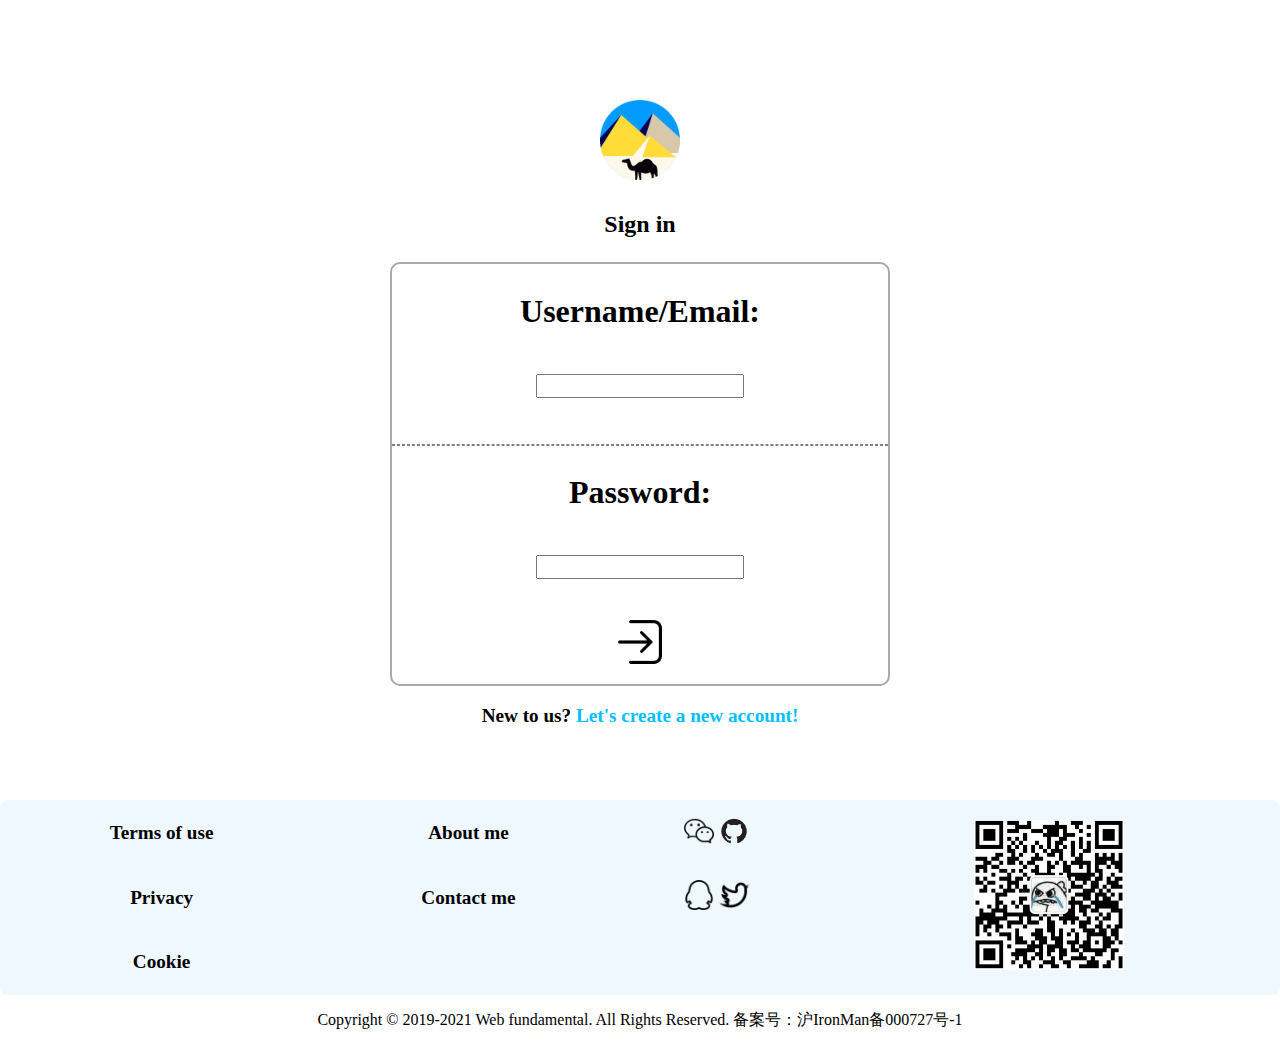
<file: index.html>
<!DOCTYPE html>
<html lang="zh">
<head>
    <meta charset="UTF-8">
    <meta name="viewport" content="width=device-width, initial-scale=1.0">
    <title>Login</title>
    <link href="src/css/reset.css" rel="stylesheet" type="text/css">
    <link href="src/css/login-content.css" rel="stylesheet" type="text/css">
    <link href="src/css/footer.css" rel="stylesheet" type="text/css">
</head>
<body>
    <div class="contents">
        <div class="main-container">
            <div class="logo-container">
                <img src="images/Nav-logo.png" alt="logo" width="80px">
                <p>Sign in</p>
            </div>
            <div class="form-container">
                <form action="src/html/Home.html" method="post">
                    <div class="form-group">
                        <div class="word-div">
                            <h1>Username/Email:</h1>
                        </div>
                        <div class="input-div">
                            <label>
                                <input id="email" value="" name="email" type="text">
                            </label>
                        </div>
                    </div>
                    <hr>
                    <div class="form-group">
                        <div class="word-div">
                            <h1>Password:</h1>
                        </div>
                        <div class="input-div">
                            <label>
                                <input id="password" value="" name="password" type="password">
                            </label>
                        </div>
                    </div>
                    <div class="login-logo">
                        <a href="src/html/Home.html"><img src="images/icon/login.png" alt="submit" width="50px"></a>
                    </div>

                </form>
            </div>
            <div class="go-to-register">
                <p>New to us?
                    <a href="src/html/Register.html">Let's create a new account!</a>
                </p>
            </div>
        </div>
    </div>
    <footer>
        <div class="container">
            <table >
                <tr>
                    <td><p><a href="">Terms of use</a></p></td>
                    <td><p><a href="">About me</a></p></td>
                    <td>
                        <a href="https://weixin.qq.com/" target="_blank"><img src="images/icon/weChat.png" alt="weChat" width="30px"/></a>
                        <a href="https://github.com/" target="_blank"><img src="images/icon/github.png" alt="github" width="30px" /></a>
                    </td>
                    <td rowspan="3"><img src="images/icon/weChat2DCode.png" alt="weChat2DCode" width="150px"/></td>
                </tr>
                <tr>
                    <td><p><a href="">Privacy</a></p></td>
                    <td><p><a href="">Contact me</a></p></td>
                    <td>
                        <a href="https://im.qq.com/" target="_blank" ><img src="images/icon/qq.png" alt="qq" width="30px" /></a>
                        <a href="https://www.twitter.com/" target="_blank"><img src="images/icon/twitter.png" alt="twitter" width="30px" /></a>
                    </td>
                </tr>
                <tr>
                    <td >
                        <p><a href="">Cookie</a></p>
                    </td>

                </tr>
            </table>
        </div>
        <div id="copyrightRow">
            <div class="container">
                <p class="copyright">Copyright © 2019-2021 Web fundamental. All Rights Reserved. 备案号：沪IronMan备000727号-1</p>
            </div>
        </div>
    </footer>
</body>
</html>
</file>
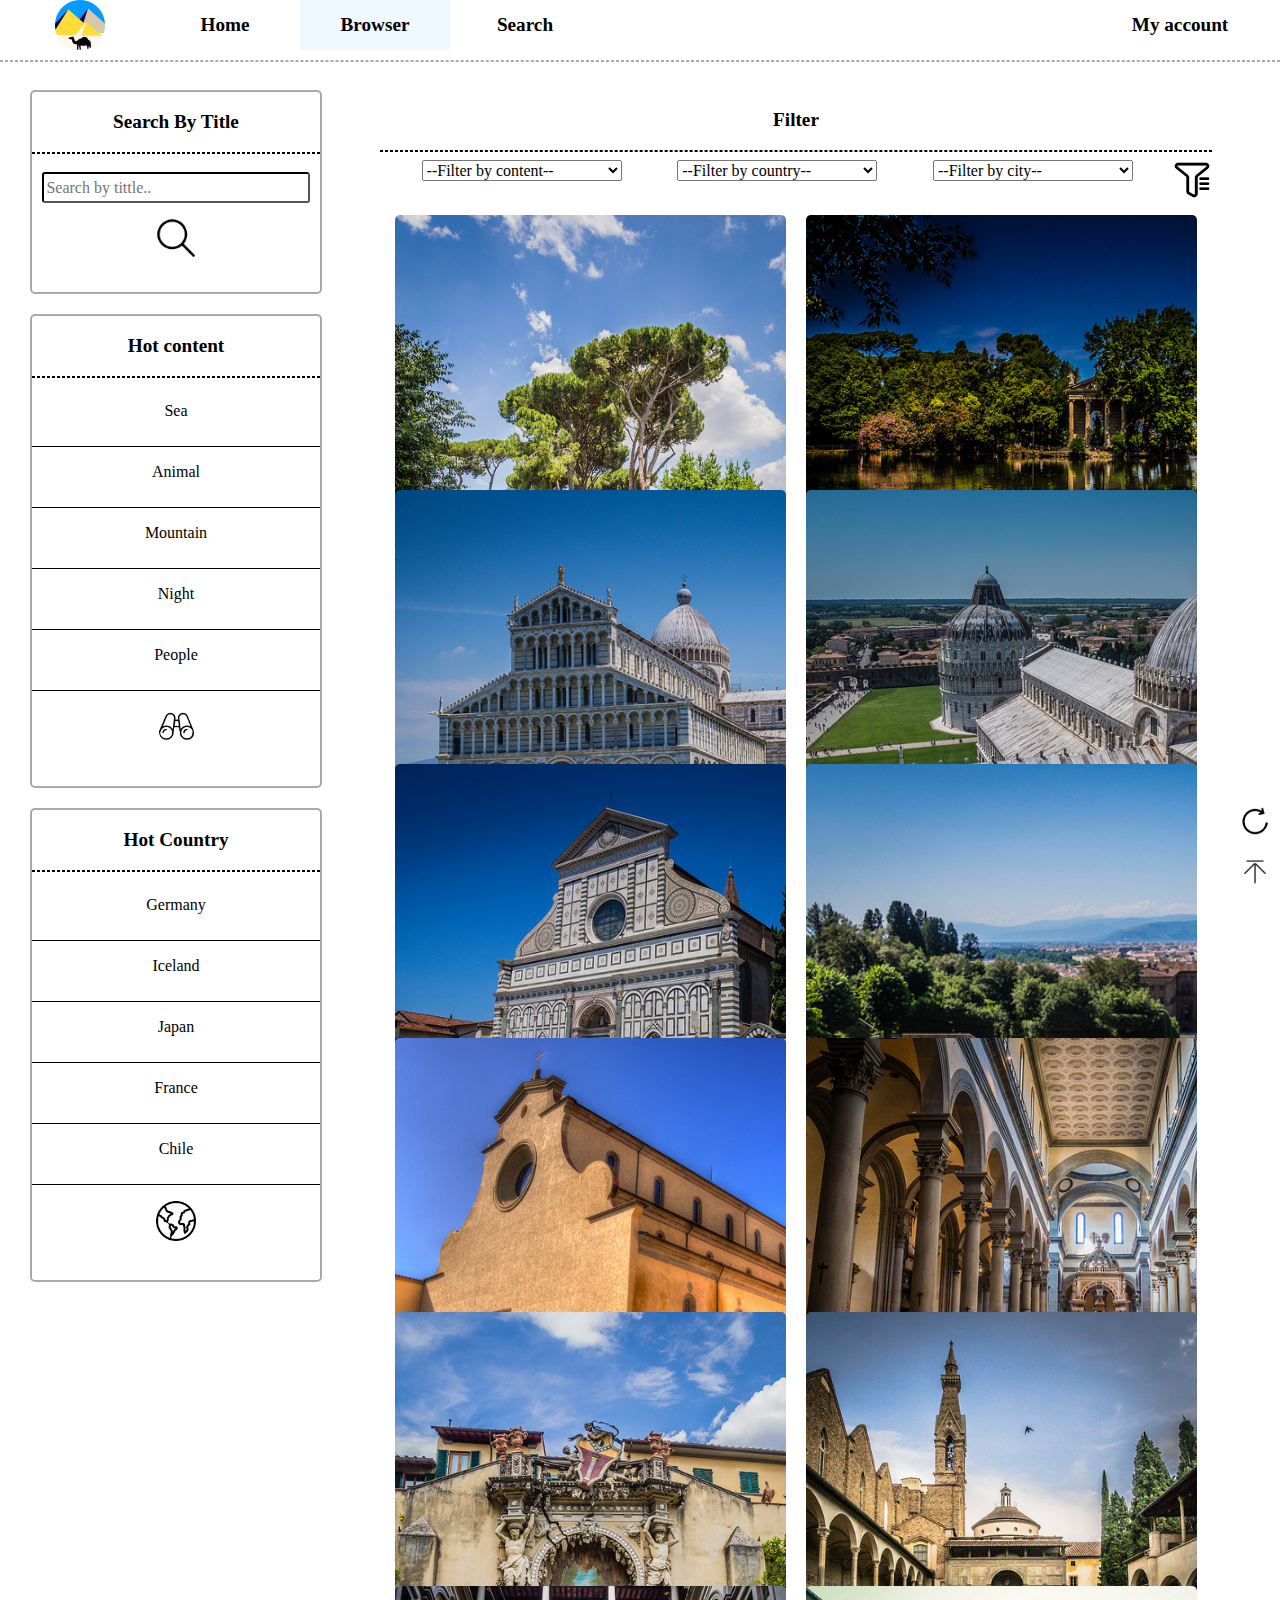
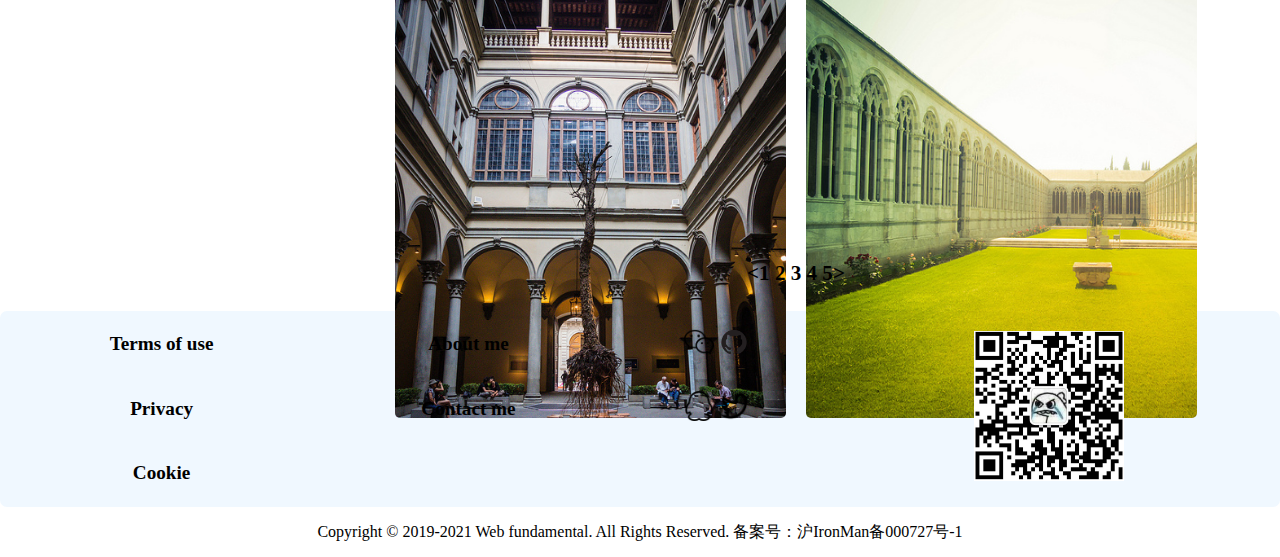
<file: src/html/Browser.html>
<!DOCTYPE html>
<html lang="zh">
<head>
    <meta charset="UTF-8">
    <meta name="viewport" content="width=device-width, initial-scale=1.0">
    <link rel="stylesheet" href="../../font-awesome-4.7.0/css/font-awesome.min.css">
    <link href="../css/reset.css" rel="stylesheet" type="text/css">
    <link href="../css/header.css" rel="stylesheet" type="text/css">
    <link href="../css/browser-content.css" rel="stylesheet" type="text/css">
    <link href="../css/footer.css" rel="stylesheet" type="text/css">
    <script type="text/javascript" src="../js/linkage.js"></script>
    <title>Browser</title>
</head>
<body>
    <!--header部分-->
    <header>
        <nav id="top">
            <div class="Nav-left" >
                <ul>
                    <!--logo-->
                    <li><a href="Home.html"><img src="../../images/Nav-logo.png" alt="logo" class="Nav-logo" width="70"></a></li>
                    <!--导航条目-->
                    <li><a href="Home.html">Home</a></li>
                    <li><a href="Browser.html" class="Nav-active">Browser</a></li>
                    <li><a href="Search.html">Search</a></li>
                </ul>
            </div>

            <div class="Nav-right">
                <!--个人中心-->
                <ul>
                    <li><a href="#top" id="account">My account</a></li>
                </ul>
                <!--下拉菜单-->
                <div class ="Nav-right-menu">
                    <ul>
                        <!--利用font-awesome-->
                        <li><a href="Upload.html"><i class="fa fa-upload"></i>Upload</a></li>
                        <li><a href="My_photo.html"><i class="fa fa-photo"></i>My Photo</a></li>
                        <li><a href="My_favourite.html"><i class="fa fa-heart"></i>My Favorite</a></li>
                        <li><a href="../../index.html"><i class="fa fa-sign-in"></i>Log In</a></li>
                    </ul>
                </div>
            </div>
        </nav>
        <hr>
    </header>
    <!--content部分-->
    <div class="main-container">
        <!--侧边栏-->
        <div class="aside">
            <div class="search-by-title"><!--搜索框-->
                 <div class="section-head">
                     <p>Search By Title</p>
                 </div>
                 <hr>
                 <div>
                     <form action="#" method="post">
                            <label><input type="text"  id ="condition" placeholder="Search by tittle.."></label>
                     </form>
                 </div>
                 <div class="search-icon">
                    <a href="" onclick="alert('肉蛋葱鸡')"><img src="../../images/icon/search.png" alt="search" width="50px"></a>
                 </div>

            </div>
            <div class="hot-content" id="character">
                <div class="section-head">
                    <p>Hot content</p>
                </div>
                <hr/>
                <div>
                    <ul>
                        <li><a onclick="alert('起飞~')">Sea</a></li>
                        <li><a onclick="alert('起飞~')">Animal</a></li>
                        <li><a onclick="alert('起飞~')">Mountain</a></li>
                        <li><a onclick="alert('起飞~')">Night</a></li>
                        <li><a onclick="alert('起飞~')">People</a></li>
                    </ul>
                    <div class="hot-content-picture">
                        <img src="../../images/icon/hot-content.png" alt="hot-content" width="40px" id="hot-content-picture">
                    </div>
                </div>

        </div>
            <div class="hot-content" id="country">
            <div class="section-head">
                <p>Hot Country</p>
            </div>
            <hr/>
            <div>
                <ul>
                    <li><a onclick="alert('起飞~')">Germany</a></li>
                    <li><a onclick="alert('起飞~')">Iceland</a></li>
                    <li><a onclick="alert('起飞~')">Japan</a></li>
                    <li><a onclick="alert('起飞~')">France</a></li>
                    <li><a onclick="alert('起飞~')">Chile</a></li>
                </ul>
                <div class="hot-content-picture">
                    <img src="../../images/icon/hot-country.png" alt="hot-country" width="40">
                </div>
            </div>

        </div>
        </div>
        <!--主要页面-->
        <div class="main">
            <!--筛选框-->
            <div class="section-head">
                <p>Filter</p>
            </div>
            <hr>
            <div class="filter">
                <label>
                    <select class="content-select" >
                        <option value="" disabled selected hidden>--Filter by content--</option>
                        <option value ="Sea">Sea</option>
                        <option value ="Animal">Animal</option>
                        <option value="Mountain">Mountain</option>
                        <option value="Night">Night</option>
                        <option value="People">People</option>
                    </select>
                </label>
                <!--二级联动-->
                <label>
                    <select onchange="changeCity(this.value)" class="country-select">
                        <option value="" disabled selected hidden>--Filter by country--</option>
                        <option value="0">China</option>
                        <option value="1">Japan</option>
                        <option value="2">Italy</option>
                        <option value="3">America</option>
                    </select>
                </label>
                <label>
                    <select class="city-select" id="city">
                        <option selected>--Filter by city--</option>
                    </select>
                </label>
                    <img src="../../images/icon/filter.png" alt="filter" width="40px" onclick="alert('搜不到呀！')">

            </div>

            <div class="grid-container">
                    <div class="picture_container" id="picture_container1">
                        <a href="Details.html" target="_blank">
                            <div class="picture" id="picture1">
                            </div>
                        </a>
                    </div>

                    <div class="picture_container" id="picture_container2">
                        <a href="Details.html" target="_blank">
                            <div class="picture" id="picture2">
                            </div>
                        </a>
                    </div>

                    <div class="picture_container" id="picture_container3">
                        <a href="Details.html" target="_blank">
                            <div class="picture" id="picture3">
                            </div>
                        </a>
                    </div>

                    <div class="picture_container" id="picture_container4">
                        <a href="Details.html" target="_blank">
                            <div class="picture" id="picture4">
                            </div>
                        </a>
                    </div>

                    <div class="picture_container" id="picture_container5">
                        <a href="Details.html" target="_blank">
                            <div class="picture" id="picture5">
                            </div>
                        </a>
                    </div>

                    <div class="picture_container" id="picture_container6">
                        <a href="Details.html" target="_blank">
                            <div class="picture" id="picture6">
                            </div>
                        </a>
                    </div>

                    <div class="picture_container" id="picture_container7">
                        <a href="Details.html" target="_blank">
                            <div class="picture" id="picture7">
                            </div>
                        </a>
                    </div>

                    <div class="picture_container" id="picture_container8">
                        <a href="Details.html" target="_blank">
                            <div class="picture" id="picture8">
                            </div>
                        </a>
                    </div>

                    <div class="picture_container" id="picture_container9">
                        <a href="Details.html" target="_blank">
                            <div class="picture" id="picture9">
                            </div>
                        </a>
                    </div>

                    <div class="picture_container" id="picture_container10">
                        <a href="Details.html" target="_blank">
                            <div class="picture" id="picture10">
                            </div>
                        </a>
                    </div>

                    <div class="picture_container" id="picture_container11">
                        <a href="Details.html" target="_blank">
                            <div class="picture" id="picture11">
                            </div>
                        </a>
                    </div>

                    <div class="picture_container" id="picture_container12">
                        <a href="Details.html" target="_blank">
                            <div class="picture" id="picture12">
                            </div>
                        </a>
                    </div>

                </div>

            <div class="page-number">
                <p><1 2 3 4 5></p>
            </div>
            </div>
    </div>
    <!--辅助图标部分-->
    <div class="support">
        <div class="go-to-top">
            <a href="#top">
                <img src="../../images/icon/top.png" alt="" width="30px">
            </a>
        </div>

        <div class="refresh" onclick="alert('图片已刷新')" >
            <img src="../../images/icon/refresh.png" alt="" width="30px">
        </div>
    </div>
    <!-- foot部分-->
    <footer>
        <div class="container">
            <table >
                <tr>
                    <td><p><a href="">Terms of use</a></p></td>
                    <td><p><a href="">About me</a></p></td>
                    <td>
                        <a href="https://weixin.qq.com/" target="_blank"><img src="../../images/icon/weChat.png" alt="weChat" width="30px"/></a>
                        <a href="https://github.com/" target="_blank"><img src="../../images/icon/github.png"  alt="github" width="30px" /></a>
                    </td>
                    <td rowspan="3"><img src="../../images/icon/weChat2DCode.png" alt="weChat2DCode" width="150px"/></td>
                </tr>
                <tr>
                    <td><p><a href="">Privacy</a></p></td>
                    <td><p><a href="">Contact me</a></p></td>
                    <td>
                        <a href="https://im.qq.com/" target="_blank"><img src="../../images/icon/qq.png" alt="qq" width="30px" /></a>
                        <a href="https://www.twitter.com/" target="_blank"><img src="../../images/icon/twitter.png" alt="twitter" width="30px" /></a>
                    </td>
                </tr>
                <tr>
                    <td >
                        <p><a href="">Cookie</a></p>
                    </td>

                </tr>
            </table>
        </div>
        <div id="copyrightRow">
            <div class="container">
                <p class="copyright">Copyright © 2019-2021 Web fundamental. All Rights Reserved. 备案号：沪IronMan备000727号-1</p>
            </div>
        </div>
    </footer>
</body>
</file>
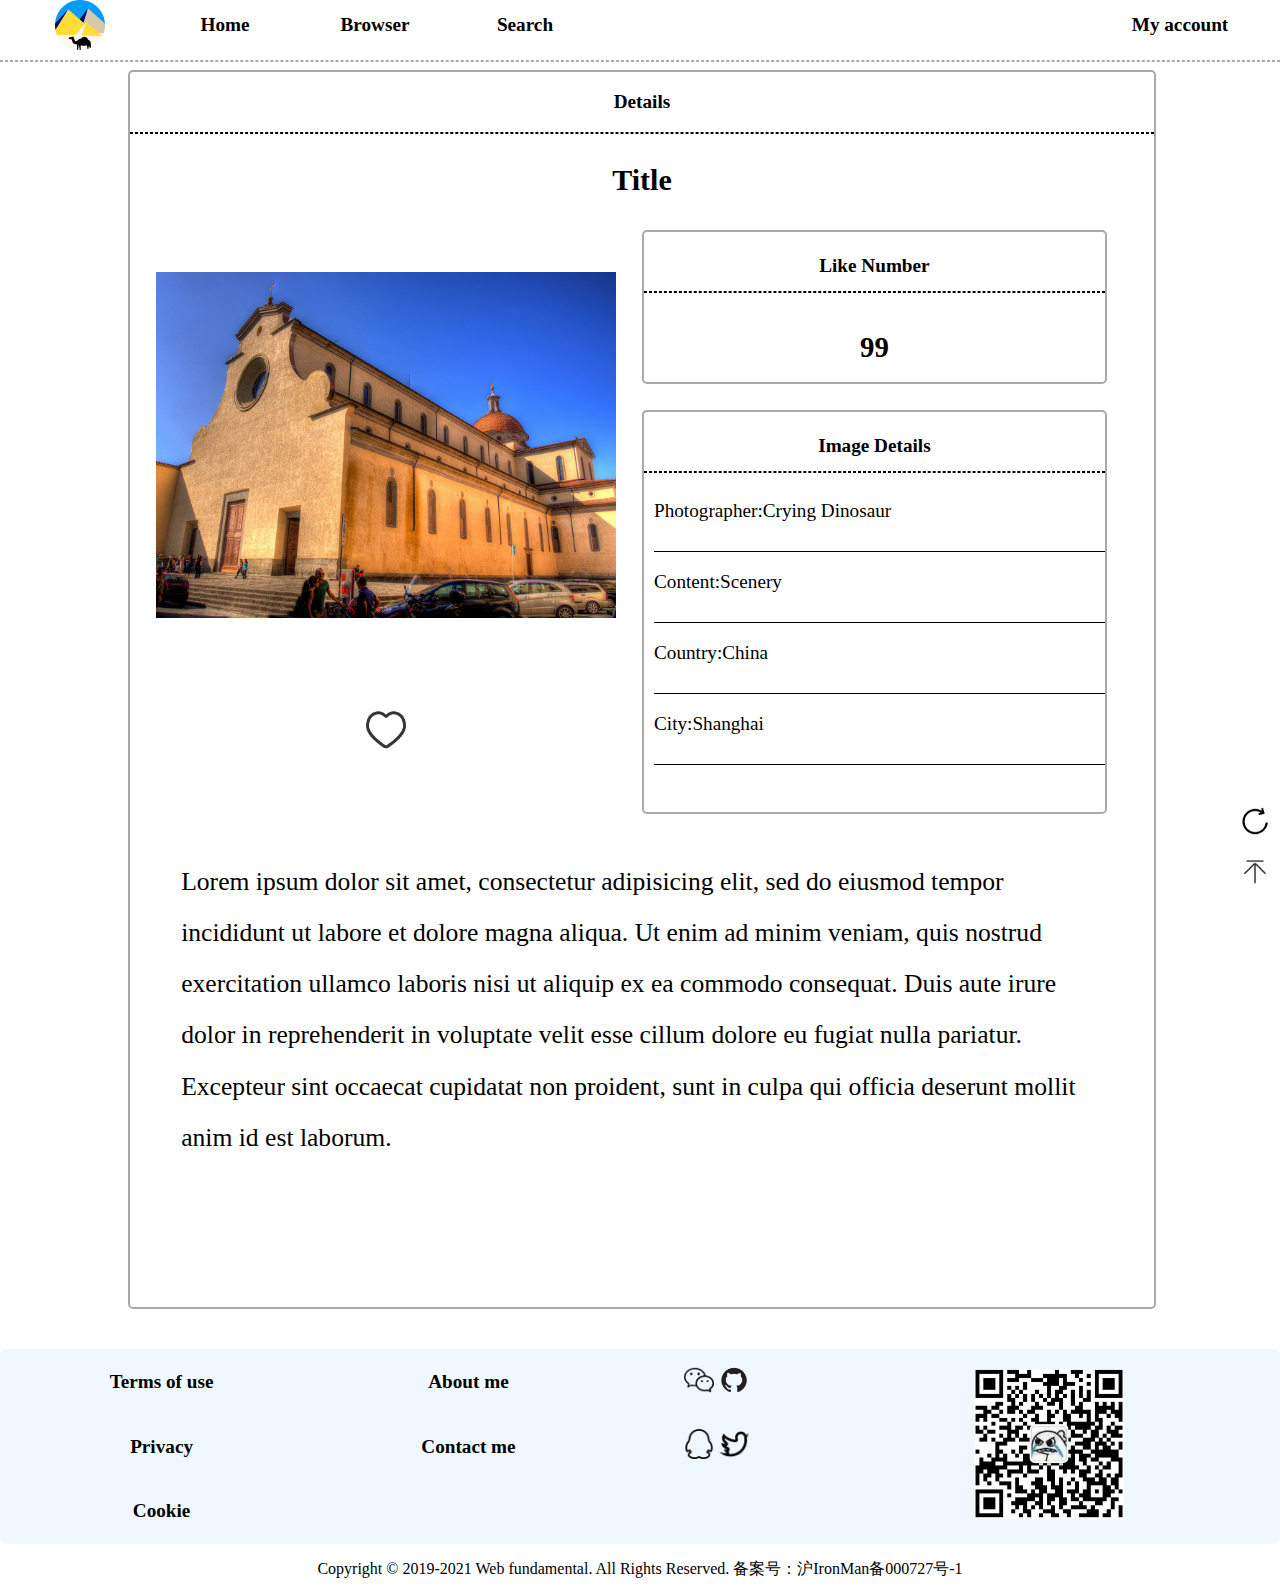
<file: src/html/Details.html>
<!DOCTYPE html>
<html lang="zh">
<head>
    <meta charset="UTF-8">
    <meta name="viewport" content="width=device-width, initial-scale=1.0">
    <title>Details</title>
    <link href="../css/reset.css" rel="stylesheet" type="text/css">
    <link href="../css/header.css" rel="stylesheet" type="text/css">
    <link href="../css/details-content.css" rel="stylesheet" type="text/css">
    <link href="../css/footer.css" rel="stylesheet" type="text/css">
    <title>Details</title>

</head>
<body>
    <!--header部分-->
    <header>
        <nav id="top">
            <div class="Nav-left" >
                <ul>
                    <!--logo-->
                    <li><a href="Home.html"><img src="../../images/Nav-logo.png" alt="logo" class="Nav-logo" width="70"></a></li>
                    <!--导航条目-->
                    <li><a href="Home.html">Home</a></li>
                    <li><a href="Browser.html">Browser</a></li>
                    <li><a href="Search.html">Search</a></li>
                </ul>
            </div>

            <div class="Nav-right">
                <!--个人中心-->
                <ul>
                    <li><a href="#top" id="account">My account</a></li>
                </ul>
                <!--下拉菜单-->
                <div class ="Nav-right-menu">
                    <ul>
                        <!--利用font-awesome-->
                        <li><a href="Upload.html"><i class="fa fa-upload"></i>Upload</a></li>
                        <li><a href="My_photo.html"><i class="fa fa-photo"></i>My Photo</a></li>
                        <li><a href="My_favourite.html"><i class="fa fa-heart"></i>My Favorite</a></li>
                        <li><a href="../../index.html"><i class="fa fa-sign-in"></i>Log In</a></li>
                    </ul>
                </div>
            </div>
        </nav>
        <hr>
    </header>
    <!--content部分-->
    <div class="main-container">
        <div class="section-head">
            <p>Details</p>
        </div>
        <hr>
        <div class="top">
            <div class="title">
                <h1>Title</h1>
            </div>
        </div>

        <div class="middle">
            <div class="left">
                <div class="picture" id="shower">
                </div>
                <div class="love">
                    <img src="../../images/icon/love.png" alt="Love" class="icon" id="love-icon" onclick="alert('Love You!')">
                </div>
            </div>

            <div class="right">
                <div class="like-number">
                    <div class="section-head">
                        <p>Like Number</p>
                    </div>
                    <hr id="right-1">
                    <div class="number">
                        <p>99</p>
                    </div>
                </div>

                <div class="image-details">
                    <div class="section-head">
                        <p>Image Details</p>
                    </div>
                    <hr id="right-2">
                    <div class="details-ul">
                        <ul>
                            <li>Photographer:Crying Dinosaur</li>
                            <li>Content:Scenery</li>
                            <li>Country:China</li>
                            <li>City:Shanghai</li>
                        </ul>
                    </div>
                </div>

            </div>

        </div>

        <div class="bottom">
            <div class="description">
                <p>
                    Lorem ipsum dolor sit amet, consectetur adipisicing elit, sed do eiusmod tempor incididunt ut labore et dolore magna aliqua. Ut enim ad minim veniam, quis nostrud exercitation ullamco laboris nisi ut aliquip ex ea commodo consequat. Duis aute irure dolor in reprehenderit in voluptate velit esse cillum dolore eu fugiat nulla pariatur. Excepteur sint occaecat cupidatat non proident, sunt in culpa qui officia deserunt mollit anim id est laborum.
                </p>
            </div>
        </div>
    </div>
    <!--辅助图标部分-->
    <div class="support">
        <div class="go-to-top">
            <a href="#top">
                <img src="../../images/icon/top.png" alt="" width="30px">
            </a>
        </div>

        <div class="refresh" onclick="alert('图片已刷新')" >
            <img src="../../images/icon/refresh.png" alt="" width="30px">
        </div>
    </div>
    <!--foot部分-->
    <footer>
        <div class="container">
            <table >
                <tr>
                    <td><p><a href="">Terms of use</a></p></td>
                    <td><p><a href="">About me</a></p></td>
                    <td>
                        <a href="https://weixin.qq.com/" target="_blank"><img src="../../images/icon/weChat.png" alt="weChat" width="30px"/></a>
                        <a href="https://github.com/" target="_blank"><img src="../../images/icon/github.png"  alt="github" width="30px" /></a>
                    </td>
                    <td rowspan="3"><img src="../../images/icon/weChat2DCode.png" alt="weChat2DCode" width="150px"/></td>
                </tr>
                <tr>
                    <td><p><a href="">Privacy</a></p></td>
                    <td><p><a href="">Contact me</a></p></td>
                    <td>
                        <a href="https://im.qq.com/" target="_blank"><img src="../../images/icon/qq.png" alt="qq" width="30px" /></a>
                        <a href="https://www.twitter.com/" target="_blank"><img src="../../images/icon/twitter.png" alt="twitter" width="30px" /></a>
                    </td>
                </tr>
                <tr>
                    <td >
                        <p><a href="">Cookie</a></p>
                    </td>

                </tr>
            </table>
        </div>
        <div id="copyrightRow">
            <div class="container">
                <p class="copyright">Copyright © 2019-2021 Web fundamental. All Rights Reserved. 备案号：沪IronMan备000727号-1</p>
            </div>
        </div>
    </footer>
</body>
</html>
</file>
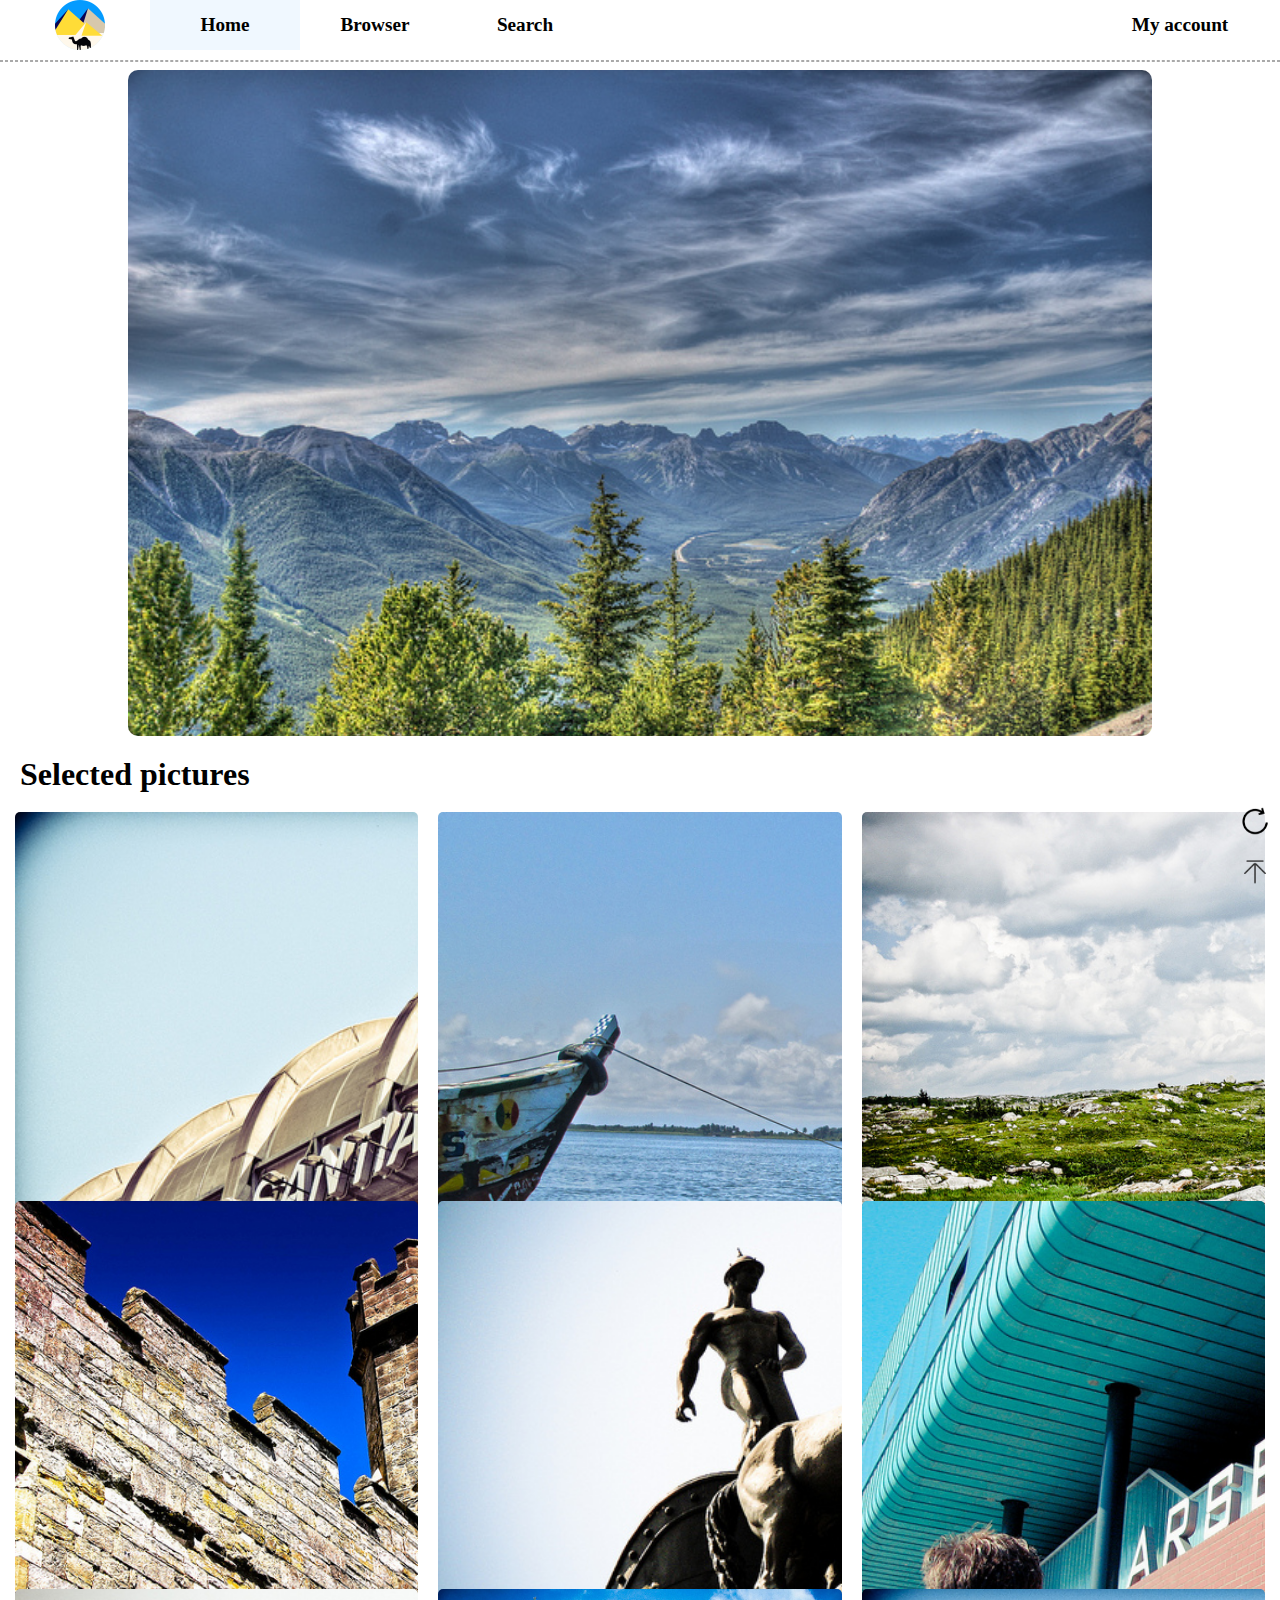
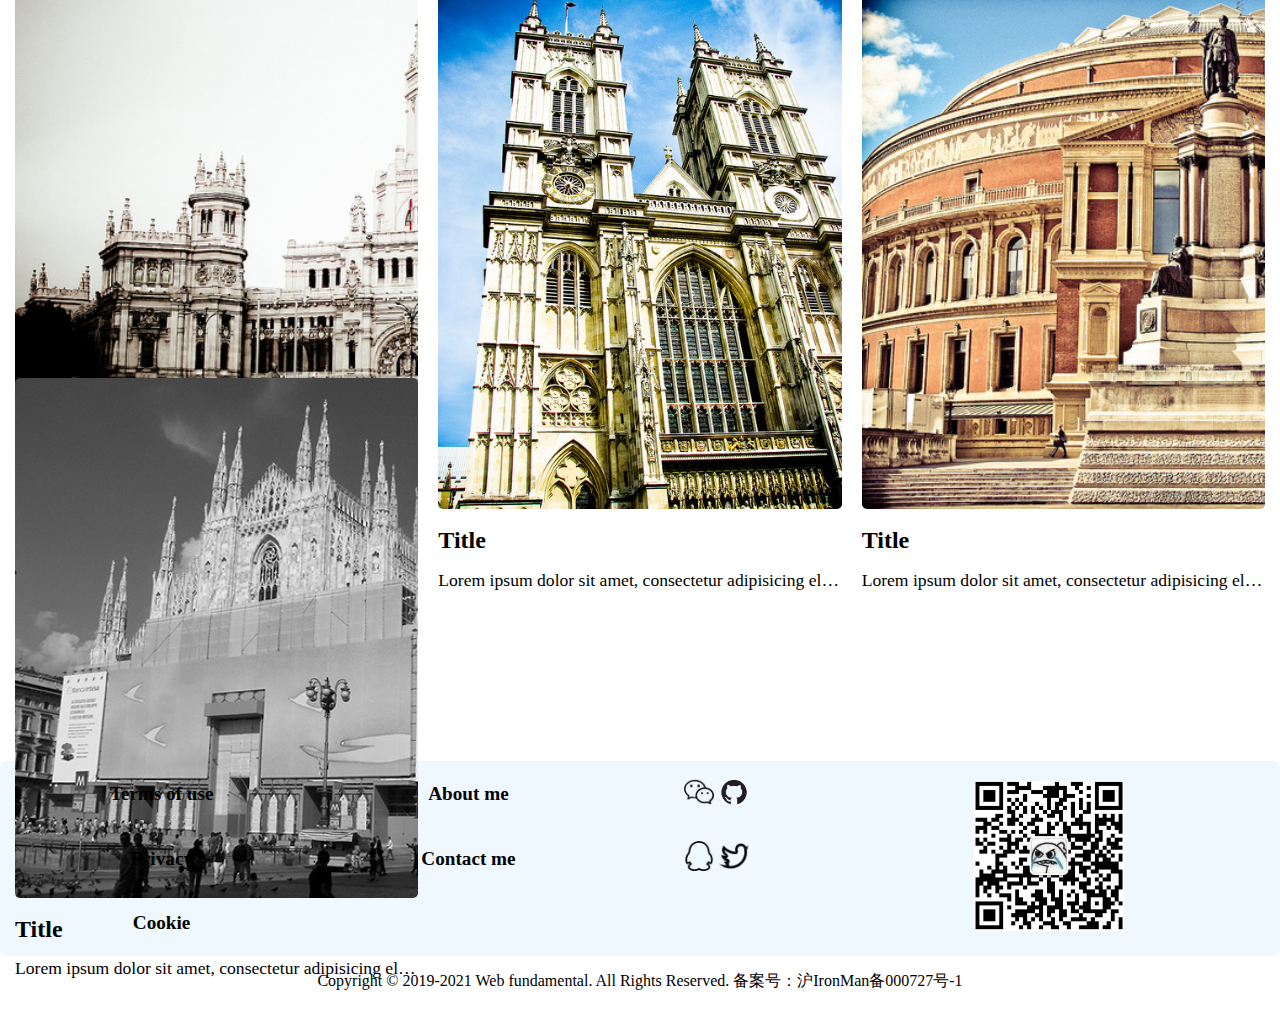
<file: src/html/Home.html>
<!DOCTYPE html>
<html lang="zh">
<head>
    <meta charset="UTF-8">
    <meta name="viewport" content="width=device-width, initial-scale=1.0">
    <link rel="stylesheet" href="../../font-awesome-4.7.0/css/font-awesome.min.css">
    <link href="../css/reset.css" rel="stylesheet" type="text/css">
    <link href="../css/header.css" rel="stylesheet" type="text/css">
    <link href="../css/home-content.css" rel="stylesheet" type="text/css">
    <link href="../css/footer.css" rel="stylesheet" type="text/css">
    <title>Home</title>
</head>
<body>
    <!--header部分-->
    <header>
        <nav id="top">
            <div class="Nav-left" >
                <ul>
                    <!--logo-->
                    <li><a href="Home.html"><img src="../../images/Nav-logo.png" alt="logo" class="Nav-logo" width="70"></a></li>
                    <!--导航条目-->
                    <li><a href="Home.html" class="Nav-active">Home</a></li>
                    <li><a href="Browser.html">Browser</a></li>
                    <li><a href="Search.html">Search</a></li>
                </ul>
            </div>

            <div class="Nav-right">
                <!--个人中心-->
                <ul>
                    <li><a href="#top" id="account">My account</a></li>
                </ul>
                <!--下拉菜单-->
                <div class ="Nav-right-menu">
                    <ul>
                        <!--利用font-awesome-->
                        <li><a href="Upload.html"><i class="fa fa-upload"></i>Upload</a></li>
                        <li><a href="My_photo.html"><i class="fa fa-photo"></i>My Photo</a></li>
                        <li><a href="My_favourite.html"><i class="fa fa-heart"></i>My Favorite</a></li>
                        <li><a href="../../index.html"><i class="fa fa-sign-in"></i>Log In</a></li>
                    </ul>
                </div>
            </div>
        </nav>
        <hr>
    </header>
    <!--content部分-->
    <div class="main-container">
        <!--头图-->
        <div class="main_picture-container">
            <a href="Details.html" target="_blank">
                <div class="main_picture" id="main_picture">
                </div>
            </a>
        </div>
        <!--图片展示部分-->
        <div class="section-head">Selected pictures</div>
        <!--grid-container用来实现grid布局-->
        <div class="grid-container">
            <!-- 每张图片都有一个容器，文字图片分别用两个div包裹-->
            <div class="picture_container" id="picture_container1">
            <!-- 图片部分都是超链接-->
                <a href="Details.html" target="_blank">
                    <div class="picture" id="picture1">
                    </div>
                </a>

                <div class="picture_introduce">
                    <article>
                        <h1>Title</h1>
                        <p>
                            Lorem ipsum dolor sit amet, consectetur adipisicing elit, sed do eiusmod tempor incididunt ut labore et dolore magna aliqua. Ut enim ad minim veniam, quis nostrud exercitation ullamco laboris nisi ut aliquip ex ea commodo consequat. Duis aute irure dolor in reprehenderit in voluptate velit esse cillum dolore eu fugiat nulla pariatur. Excepteur sint occaecat cupidatat non proident, sunt in culpa qui officia deserunt mollit anim id est laborum.
                        </p>
                    </article>
                </div>
            </div>

            <div class="picture_container" id="picture_container2">
                <a href="Details.html" target="_blank">
                    <div class="picture" id="picture2">
                    </div>
                </a>
                <div class="picture_introduce">
                    <article>
                        <h1>Title</h1>
                        <p>
                            Lorem ipsum dolor sit amet, consectetur adipisicing elit, sed do eiusmod tempor incididunt ut labore et dolore magna aliqua. Ut enim ad minim veniam, quis nostrud exercitation ullamco laboris nisi ut aliquip ex ea commodo consequat. Duis aute irure dolor in reprehenderit in voluptate velit esse cillum dolore eu fugiat nulla pariatur. Excepteur sint occaecat cupidatat non proident, sunt in culpa qui officia deserunt mollit anim id est laborum.
                        </p>
                    </article>
                </div>
             </div>

            <div class="picture_container" id="picture_container3">
                <a href="Details.html" target="_blank">
                    <div class="picture" id="picture3">
                    </div>
                </a>
                <div class="picture_introduce">
                    <article>
                        <h1>Title</h1>
                        <p>
                            Lorem ipsum dolor sit amet, consectetur adipisicing elit, sed do eiusmod tempor incididunt ut labore et dolore magna aliqua. Ut enim ad minim veniam, quis nostrud exercitation ullamco laboris nisi ut aliquip ex ea commodo consequat. Duis aute irure dolor in reprehenderit in voluptate velit esse cillum dolore eu fugiat nulla pariatur. Excepteur sint occaecat cupidatat non proident, sunt in culpa qui officia deserunt mollit anim id est laborum.
                        </p>
                    </article>
                </div>
            </div>

            <div class="picture_container" id="picture_container4">
                <a href="Details.html" target="_blank">
                    <div class="picture" id="picture4">
                    </div>
                </a>
                <div class="picture_introduce">
                    <article>
                        <h1>Title</h1>
                        <p>
                            Lorem ipsum dolor sit amet, consectetur adipisicing elit, sed do eiusmod tempor incididunt ut labore et dolore magna aliqua. Ut enim ad minim veniam, quis nostrud exercitation ullamco laboris nisi ut aliquip ex ea commodo consequat. Duis aute irure dolor in reprehenderit in voluptate velit esse cillum dolore eu fugiat nulla pariatur. Excepteur sint occaecat cupidatat non proident, sunt in culpa qui officia deserunt mollit anim id est laborum.
                        </p>
                    </article>
                </div>
            </div>

            <div class="picture_container" id="picture_container5">
                <a href="Details.html" target="_blank">
                    <div class="picture" id="picture5">
                    </div>
                </a>
                <div class="picture_introduce">
                    <article>
                        <h1>Title</h1>
                        <p>
                            Lorem ipsum dolor sit amet, consectetur adipisicing elit, sed do eiusmod tempor incididunt ut labore et dolore magna aliqua. Ut enim ad minim veniam, quis nostrud exercitation ullamco laboris nisi ut aliquip ex ea commodo consequat. Duis aute irure dolor in reprehenderit in voluptate velit esse cillum dolore eu fugiat nulla pariatur. Excepteur sint occaecat cupidatat non proident, sunt in culpa qui officia deserunt mollit anim id est laborum.
                        </p>
                    </article>
                </div>
            </div>

            <div class="picture_container" id="picture_container6">
                <a href="Details.html" target="_blank">
                    <div class="picture" id="picture6">
                    </div>
                </a>
                <div class="picture_introduce">
                    <article>
                        <h1>Title</h1>
                        <p>
                            Lorem ipsum dolor sit amet, consectetur adipisicing elit, sed do eiusmod tempor incididunt ut labore et dolore magna aliqua. Ut enim ad minim veniam, quis nostrud exercitation ullamco laboris nisi ut aliquip ex ea commodo consequat. Duis aute irure dolor in reprehenderit in voluptate velit esse cillum dolore eu fugiat nulla pariatur. Excepteur sint occaecat cupidatat non proident, sunt in culpa qui officia deserunt mollit anim id est laborum.
                        </p>
                    </article>
                </div>
            </div>

            <div class="picture_container" id="picture_container7">
                <a href="Details.html" target="_blank">
                    <div class="picture" id="picture7">
                    </div>
                </a>
                <div class="picture_introduce">
                    <article>
                        <h1>Title</h1>
                        <p>
                            Lorem ipsum dolor sit amet, consectetur adipisicing elit, sed do eiusmod tempor incididunt ut labore et dolore magna aliqua. Ut enim ad minim veniam, quis nostrud exercitation ullamco laboris nisi ut aliquip ex ea commodo consequat. Duis aute irure dolor in reprehenderit in voluptate velit esse cillum dolore eu fugiat nulla pariatur. Excepteur sint occaecat cupidatat non proident, sunt in culpa qui officia deserunt mollit anim id est laborum.
                        </p>
                    </article>
                </div>
            </div>

            <div class="picture_container" id="picture_container8">
                <a href="Details.html" target="_blank">
                    <div class="picture" id="picture8">
                    </div>
                </a>
                <div class="picture_introduce">
                    <article>
                        <h1>Title</h1>
                        <p>
                            Lorem ipsum dolor sit amet, consectetur adipisicing elit, sed do eiusmod tempor incididunt ut labore et dolore magna aliqua. Ut enim ad minim veniam, quis nostrud exercitation ullamco laboris nisi ut aliquip ex ea commodo consequat. Duis aute irure dolor in reprehenderit in voluptate velit esse cillum dolore eu fugiat nulla pariatur. Excepteur sint occaecat cupidatat non proident, sunt in culpa qui officia deserunt mollit anim id est laborum.
                        </p>
                    </article>
                </div>
            </div>

            <div class="picture_container" id="picture_container9">
                <a href="Details.html" target="_blank">
                    <div class="picture" id="picture9">
                    </div>
                </a>
                <div class="picture_introduce">
                    <article>
                        <h1>Title</h1>
                        <p>
                            Lorem ipsum dolor sit amet, consectetur adipisicing elit, sed do eiusmod tempor incididunt ut labore et dolore magna aliqua. Ut enim ad minim veniam, quis nostrud exercitation ullamco laboris nisi ut aliquip ex ea commodo consequat. Duis aute irure dolor in reprehenderit in voluptate velit esse cillum dolore eu fugiat nulla pariatur. Excepteur sint occaecat cupidatat non proident, sunt in culpa qui officia deserunt mollit anim id est laborum.
                        </p>
                    </article>
                </div>
            </div>

            <div class="picture_container" id="picture_container10">
                <a href="Details.html" target="_blank">
                    <div class="picture" id="picture10">
                    </div>
                </a>
                <div class="picture_introduce">
                    <article>
                        <h1>Title</h1>
                        <p>
                            Lorem ipsum dolor sit amet, consectetur adipisicing elit, sed do eiusmod tempor incididunt ut labore et dolore magna aliqua. Ut enim ad minim veniam, quis nostrud exercitation ullamco laboris nisi ut aliquip ex ea commodo consequat. Duis aute irure dolor in reprehenderit in voluptate velit esse cillum dolore eu fugiat nulla pariatur. Excepteur sint occaecat cupidatat non proident, sunt in culpa qui officia deserunt mollit anim id est laborum.
                        </p>
                    </article>
                </div>
            </div>
            <!--辅助功能部分-->
    </div>
    </div>
    <!--辅助图标部分-->
    <div class="support">
        <div class="go-to-top">
            <a href="#top">
                <img src="../../images/icon/top.png" alt="" width="30px">
            </a>
        </div>

        <div class="refresh" onclick="alert('图片已刷新')" >
            <img src="../../images/icon/refresh.png" alt="" width="30px">
        </div>
    </div>
    <!--foot部分-->
    <footer>
        <div class="container">
            <table >
                <tr>
                    <td><p><a href="">Terms of use</a></p></td>
                    <td><p><a href="">About me</a></p></td>
                    <td>
                        <a href="https://weixin.qq.com/" target="_blank"><img src="../../images/icon/weChat.png" alt="weChat" width="30px"/></a>
                        <a href="https://github.com/" target="_blank"><img src="../../images/icon/github.png"  alt="github" width="30px" /></a>
                    </td>
                    <td rowspan="3"><img src="../../images/icon/weChat2DCode.png" alt="weChat2DCode" width="150px"/></td>
                </tr>
                <tr>
                    <td><p><a href="">Privacy</a></p></td>
                    <td><p><a href="">Contact me</a></p></td>
                    <td>
                        <a href="https://im.qq.com/" target="_blank"><img src="../../images/icon/qq.png" alt="qq" width="30px" /></a>
                        <a href="https://www.twitter.com/" target="_blank"><img src="../../images/icon/twitter.png" alt="twitter" width="30px" /></a>
                    </td>
                </tr>
                <tr>
                    <td >
                        <p><a href="">Cookie</a></p>
                    </td>

                </tr>
            </table>
        </div>
        <div id="copyrightRow">
            <div class="container">
                <p class="copyright">Copyright © 2019-2021 Web fundamental. All Rights Reserved. 备案号：沪IronMan备000727号-1</p>
            </div>
        </div>
    </footer>
</body>
</html>
</file>
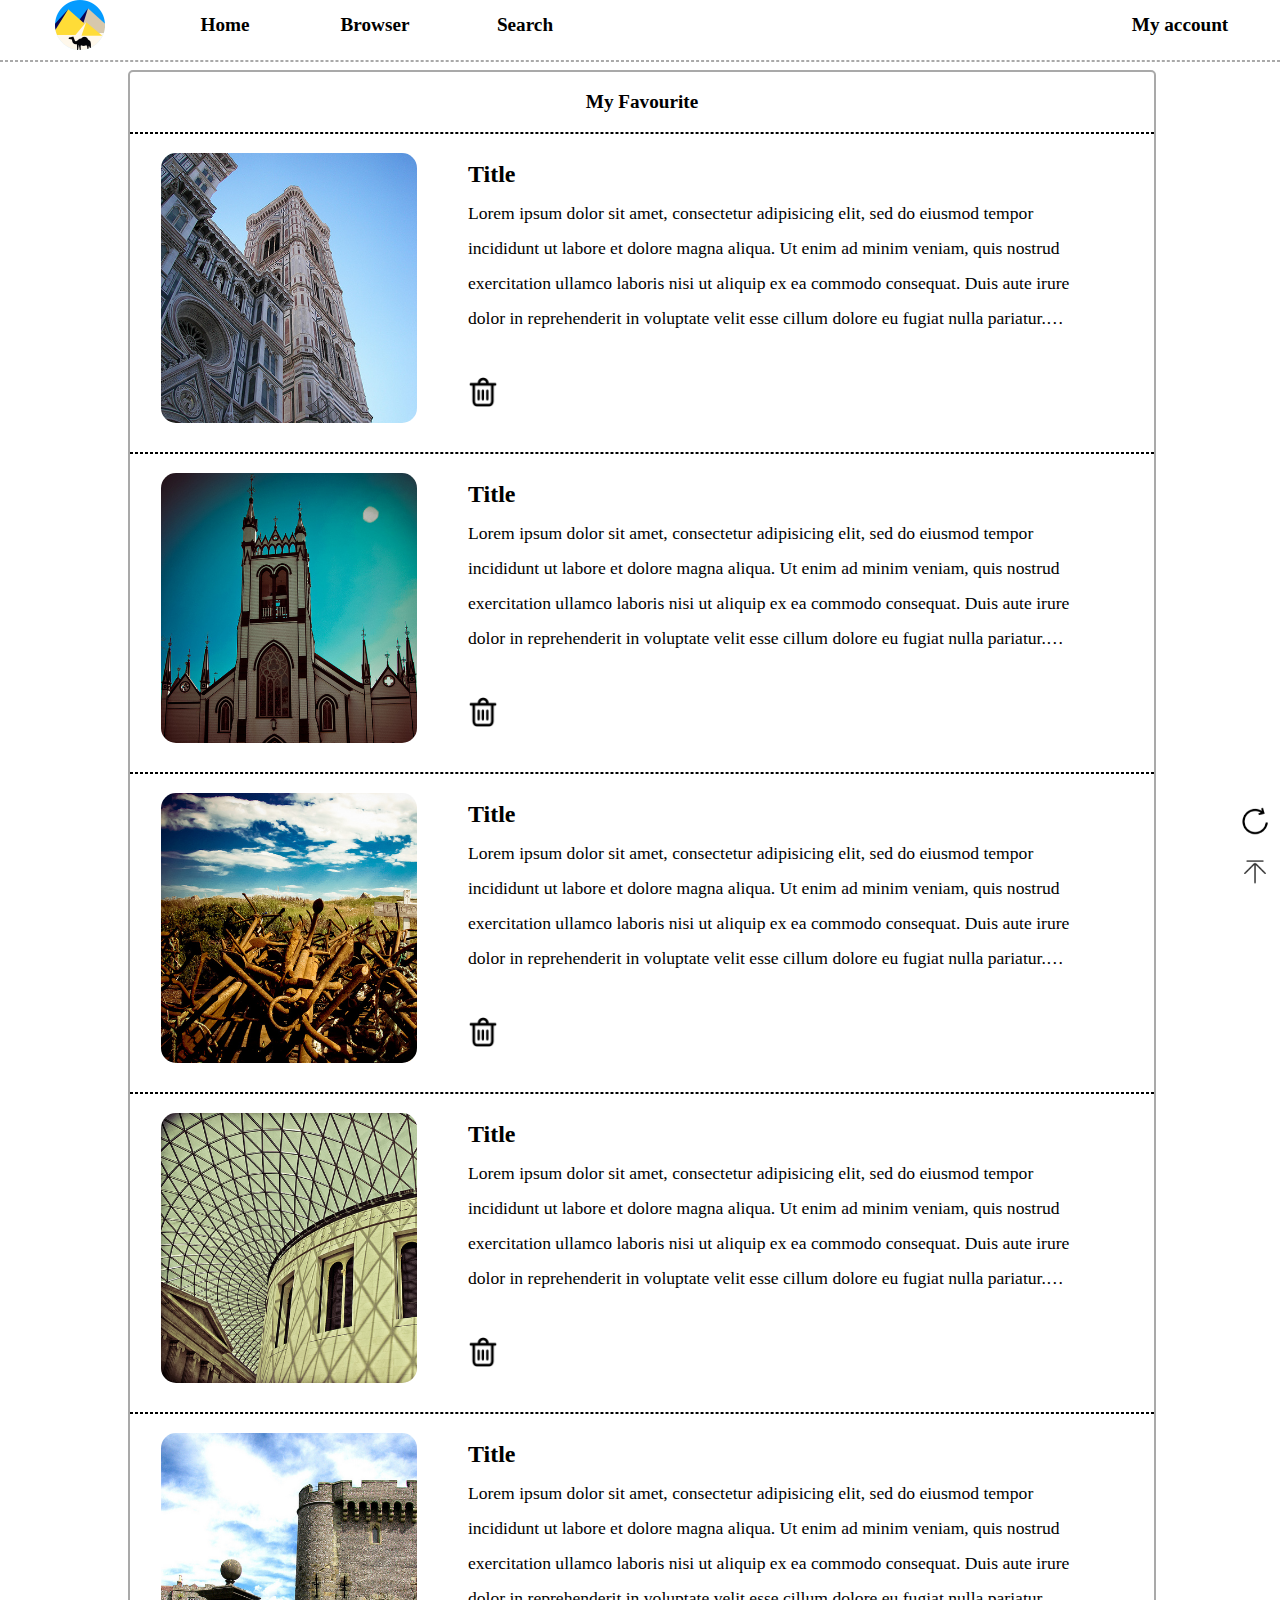
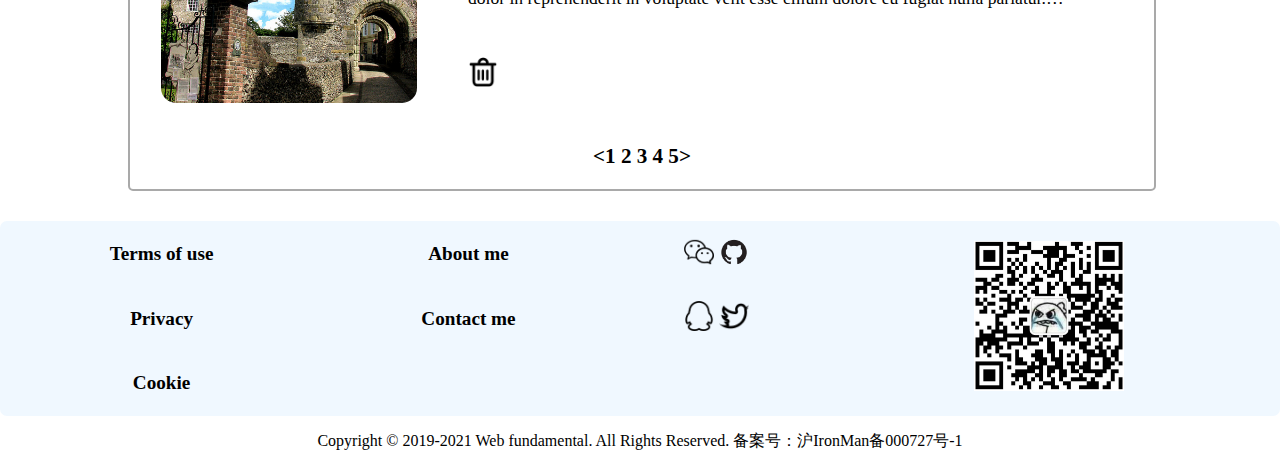
<file: src/html/My_favourite.html>
<!DOCTYPE html>
<html lang="zh">
<head>
    <meta charset="UTF-8">
    <meta name="viewport" content="width=device-width, initial-scale=1.0">
    <link rel="stylesheet" href="../../font-awesome-4.7.0/css/font-awesome.min.css">
    <link href="../css/reset.css" rel="stylesheet" type="text/css">
    <link href="../css/header.css" rel="stylesheet" type="text/css">
    <link href="../css/my_content.css" rel="stylesheet" type="text/css">
    <link href="../css/footer.css" rel="stylesheet" type="text/css">
    <title>My favourite</title>
</head>
<body>
    <!--header部分-->
    <header>
        <nav id="top">
        <div class="Nav-left" >
            <ul>
                <!--logo-->
                <li><a href="Home.html"><img src="../../images/Nav-logo.png" alt="logo" class="Nav-logo" width="70"></a></li>
                <!--导航条目-->
                <li><a href="Home.html">Home</a></li>
                <li><a href="Browser.html">Browser</a></li>
                <li><a href="Search.html" >Search</a></li>
            </ul>
        </div>

        <div class="Nav-right">
            <!--个人中心-->
            <ul>
                <li><a href="#top" id="account">My account</a></li>
            </ul>
            <!--下拉菜单-->
            <div class ="Nav-right-menu">
                <ul>
                    <!--利用font-awesome-->
                    <li><a href="Upload.html"><i class="fa fa-upload"></i>Upload</a></li>
                    <li><a href="My_photo.html"><i class="fa fa-photo"></i>My Photo</a></li>
                    <li><a href="My_favourite.html" class="Nav-active"><i class="fa fa-heart"></i>My Favorite</a></li>
                    <li><a href="../../index.html"><i class="fa fa-sign-in"></i>Log In</a></li>
                </ul>
            </div>
        </div>
    </nav>
        <hr>
    </header>
    <!--content部分-->
    <div class="main-container">
        <div class="section-head">
            <p>My Favourite</p>
        </div>

        <hr>

        <!--第一行 -->

        <div class="row" id="1">
            <a href="Details.html" target="_blank">
                <div class="picture" id="picture1">
                </div>
            </a>
            <div class="picture_introduce">
                <div class="details">
                    <article>
                        <h1>Title</h1>
                        <p>
                            Lorem ipsum dolor sit amet, consectetur adipisicing elit, sed do eiusmod tempor incididunt ut labore et dolore magna aliqua. Ut enim ad minim veniam, quis nostrud exercitation ullamco laboris nisi ut aliquip ex ea commodo consequat. Duis aute irure dolor in reprehenderit in voluptate velit esse cillum dolore eu fugiat nulla pariatur. Excepteur sint occaecat cupidatat non proident, sunt in culpa qui officia deserunt mollit anim id est laborum.
                        </p>
                    </article>
                </div>
                <div class="operation" id="delete-1">
                    <img src="../../images/icon/delete.png" alt="Delete" class="icon" id="delete-icon-1" onclick="alert('删除吗?')">
                    <p class="word" id="delete-word-1">Delete</p>
                </div>
            </div>
        </div>

        <hr>

        <!--第二行 -->

        <div class="row" id="2">
            <a href="Details.html" target="_blank">
                <div class="picture" id="picture2">
                </div>
            </a>
            <div class="picture_introduce">
                <div class="details">
                    <article>
                        <h1>Title</h1>
                        <p>
                            Lorem ipsum dolor sit amet, consectetur adipisicing elit, sed do eiusmod tempor incididunt ut labore et dolore magna aliqua. Ut enim ad minim veniam, quis nostrud exercitation ullamco laboris nisi ut aliquip ex ea commodo consequat. Duis aute irure dolor in reprehenderit in voluptate velit esse cillum dolore eu fugiat nulla pariatur. Excepteur sint occaecat cupidatat non proident, sunt in culpa qui officia deserunt mollit anim id est laborum.
                        </p>
                    </article>
                </div>
                <div class="operation" id="delete-2">
                    <img src="../../images/icon/delete.png" alt="Delete" class="icon" id="delete-icon-2" onclick="alert('删除吗?')">
                    <p class="word" id="delete-word-2">Delete</p>
                </div>
            </div>
        </div>

        <hr>

        <!--第三行-->
        <div class="row" id="3">
            <a href="Details.html" target="_blank">
                <div class="picture" id="picture3">
                </div>
            </a>
            <div class="picture_introduce">
                <div class="details">
                    <article>
                        <h1>Title</h1>
                        <p>
                            Lorem ipsum dolor sit amet, consectetur adipisicing elit, sed do eiusmod tempor incididunt ut labore et dolore magna aliqua. Ut enim ad minim veniam, quis nostrud exercitation ullamco laboris nisi ut aliquip ex ea commodo consequat. Duis aute irure dolor in reprehenderit in voluptate velit esse cillum dolore eu fugiat nulla pariatur. Excepteur sint occaecat cupidatat non proident, sunt in culpa qui officia deserunt mollit anim id est laborum.
                        </p>
                    </article>
                </div>
                <div class="operation" id="delete-3">
                    <img src="../../images/icon/delete.png" alt="Delete" class="icon" id="delete-icon-3" onclick="alert('删除吗?')">
                    <p class="word" id="delete-word-3">Delete</p>
                </div>
            </div>
        </div>

        <hr>

        <!--第四行-->
        <div class="row" id="4">
            <a href="Details.html" target="_blank">
                <div class="picture" id="picture4">
                </div>
            </a>
            <div class="picture_introduce">
                <div class="details">
                    <article>
                        <h1>Title</h1>
                        <p>
                            Lorem ipsum dolor sit amet, consectetur adipisicing elit, sed do eiusmod tempor incididunt ut labore et dolore magna aliqua. Ut enim ad minim veniam, quis nostrud exercitation ullamco laboris nisi ut aliquip ex ea commodo consequat. Duis aute irure dolor in reprehenderit in voluptate velit esse cillum dolore eu fugiat nulla pariatur. Excepteur sint occaecat cupidatat non proident, sunt in culpa qui officia deserunt mollit anim id est laborum.
                        </p>
                    </article>
                </div>
                <div class="operation" id="delete-4">
                    <img src="../../images/icon/delete.png" alt="Delete" class="icon" id="delete-icon-4" onclick="alert('删除吗?')">
                    <p class="word" id="delete-word-4">Delete</p>
                </div>
            </div>
        </div>

        <hr>

        <!--第五行-->
        <div class="row" id="5">
            <a href="Details.html" target="_blank">
                <div class="picture" id="picture5">
                </div>
            </a>
            <div class="picture_introduce">
                <div class="details">
                    <article>
                        <h1>Title</h1>
                        <p>
                            Lorem ipsum dolor sit amet, consectetur adipisicing elit, sed do eiusmod tempor incididunt ut labore et dolore magna aliqua. Ut enim ad minim veniam, quis nostrud exercitation ullamco laboris nisi ut aliquip ex ea commodo consequat. Duis aute irure dolor in reprehenderit in voluptate velit esse cillum dolore eu fugiat nulla pariatur. Excepteur sint occaecat cupidatat non proident, sunt in culpa qui officia deserunt mollit anim id est laborum.
                        </p>
                    </article>
                </div>
                <div class="operation" id="delete-5">
                    <img src="../../images/icon/delete.png" alt="Delete" class="icon" id="delete-icon-5" onclick="alert('删除吗?')">
                    <p class="word" id="delete-word-5">Delete</p>
                </div>
            </div>
        </div>

        <!--页码-->
        <div class="page-number">
            <p><1 2 3 4 5></p>
        </div>

    </div>
    <!--辅助图标部分-->
    <div class="support">
        <div class="go-to-top">
            <a href="#top">
                <img src="../../images/icon/top.png" alt="go-to-top" width="30px">
            </a>
        </div>

        <div class="refresh" onclick="alert('图片已刷新')" >
            <img src="../../images/icon/refresh.png" alt="refresh" width="30px">
        </div>
    </div>
    <!--foot部分-->
    <footer>
        <div class="container">
            <table >
                <tr>
                    <td><p><a href="">Terms of use</a></p></td>
                    <td><p><a href="">About me</a></p></td>
                    <td>
                        <a href="https://weixin.qq.com/" target="_blank"><img src="../../images/icon/weChat.png" alt="weChat" width="30px"/></a>
                        <a href="https://github.com/" target="_blank"><img src="../../images/icon/github.png"  alt="github" width="30px" /></a>
                    </td>
                    <td rowspan="3"><img src="../../images/icon/weChat2DCode.png" alt="weChat2DCode" width="150px"/></td>
                </tr>
                <tr>
                    <td><p><a href="">Privacy</a></p></td>
                    <td><p><a href="">Contact me</a></p></td>
                    <td>
                        <a href="https://im.qq.com/" target="_blank"><img src="../../images/icon/qq.png" alt="qq" width="30px" /></a>
                        <a href="https://www.twitter.com/" target="_blank"><img src="../../images/icon/twitter.png" alt="twitter" width="30px" /></a>
                    </td>
                </tr>
                <tr>
                    <td >
                        <p><a href="">Cookie</a></p>
                    </td>

                </tr>
            </table>
        </div>
        <div id="copyrightRow">
            <div class="container">
                <p class="copyright">Copyright © 2019-2021 Web fundamental. All Rights Reserved. 备案号：沪IronMan备000727号-1</p>
            </div>
        </div>
    </footer>
</body>
</file>
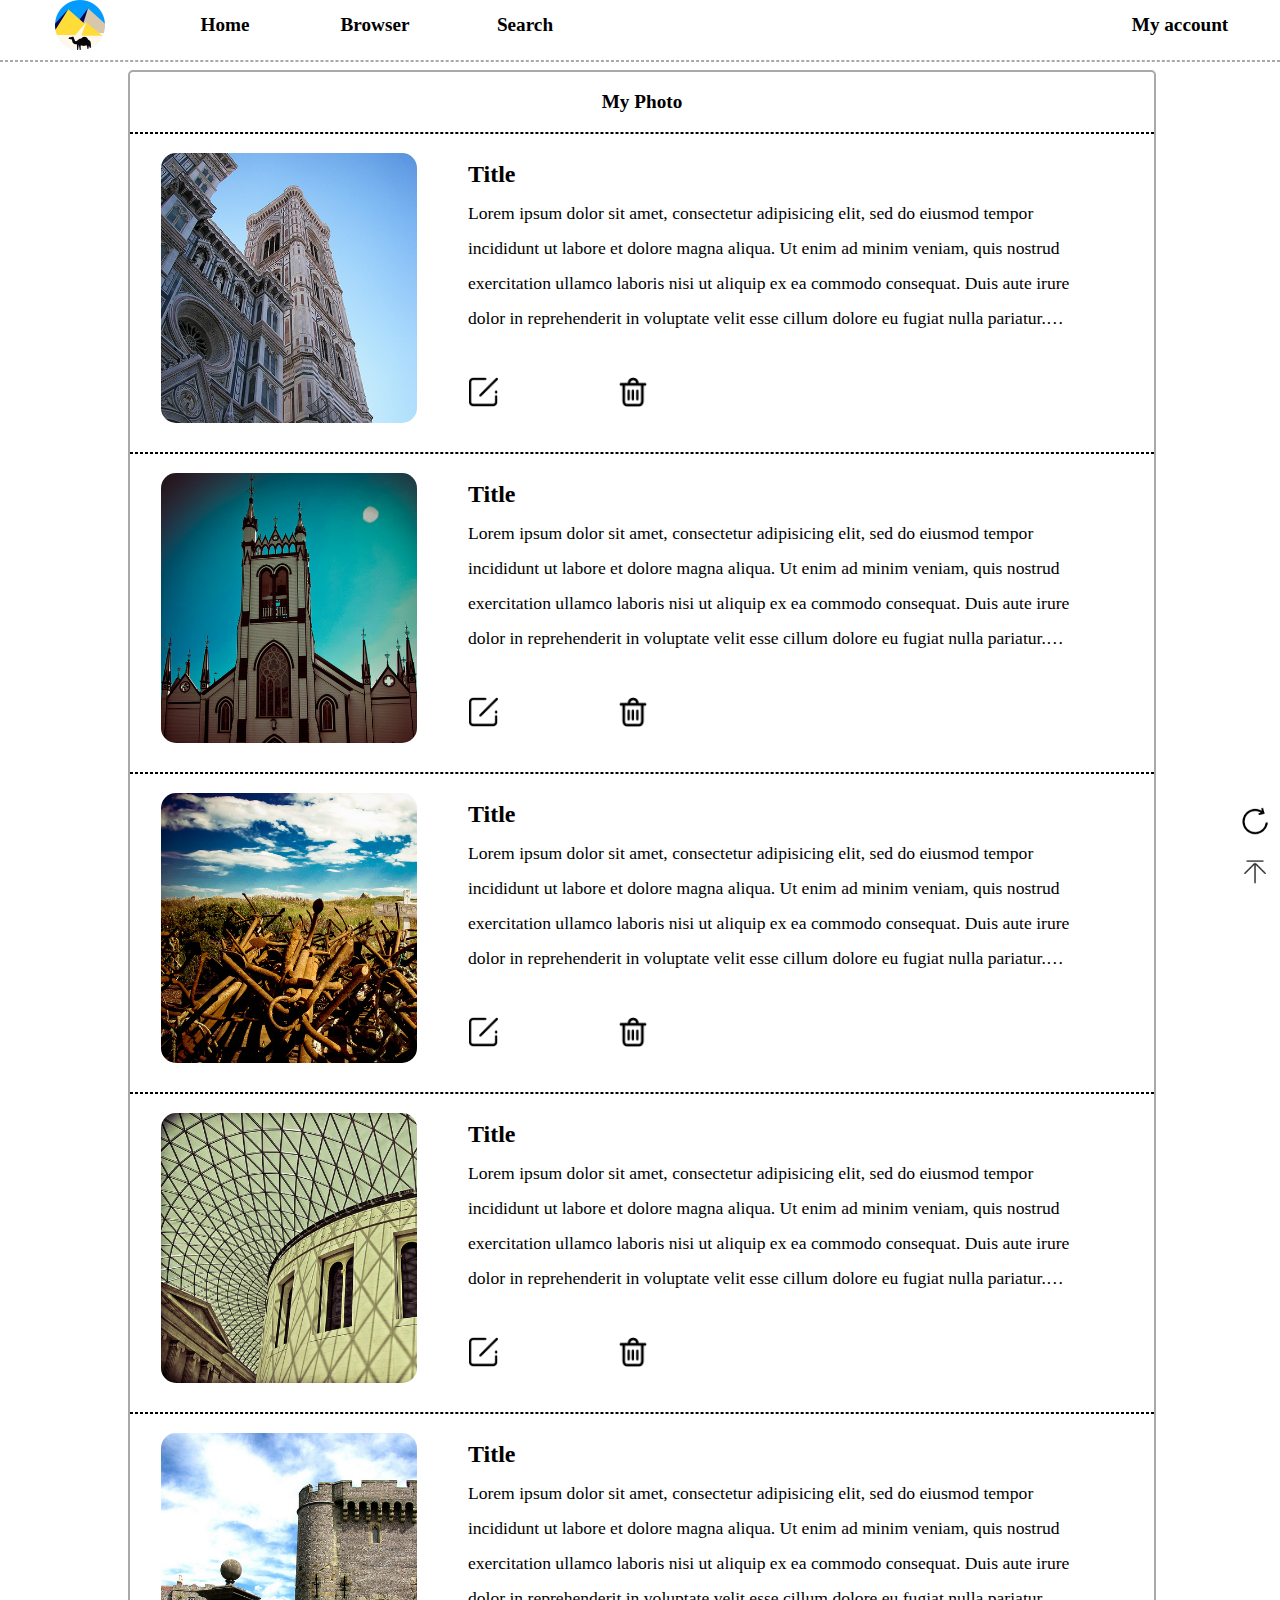
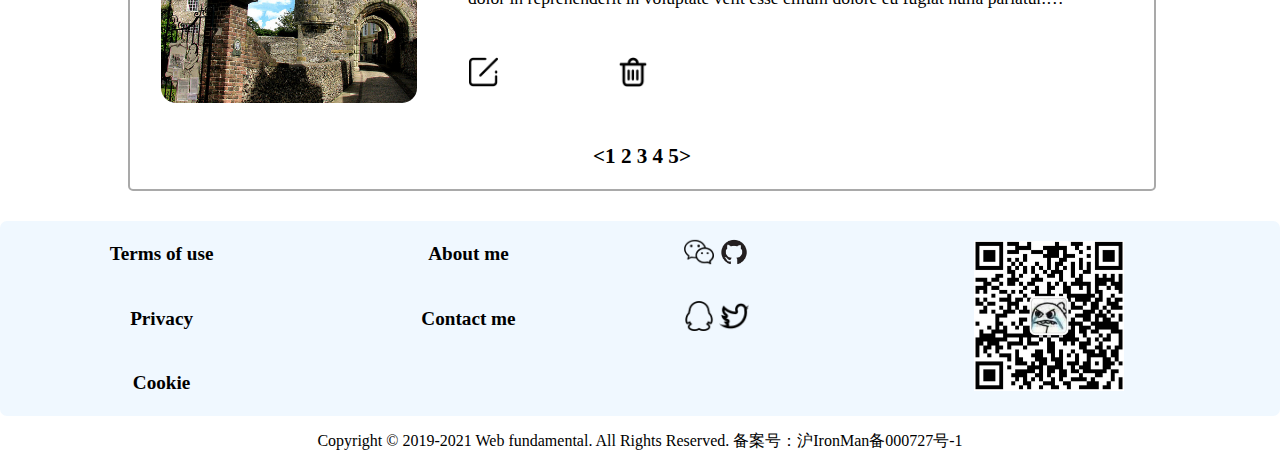
<file: src/html/My_photo.html>
<!DOCTYPE html>
<html lang="zh">
<head>
    <meta charset="UTF-8">
    <meta name="viewport" content="width=device-width, initial-scale=1.0">
    <link rel="stylesheet" href="../../font-awesome-4.7.0/css/font-awesome.min.css">
    <link href="../css/reset.css" rel="stylesheet" type="text/css">
    <link href="../css/header.css" rel="stylesheet" type="text/css">
    <link href="../css/my_content.css" rel="stylesheet" type="text/css">
    <link href="../css/footer.css" rel="stylesheet" type="text/css">
    <title>My Photo</title>
</head>
<body>
    <!--header部分-->
    <header>
        <nav id="top">
            <div class="Nav-left" >
                <ul>
                    <!--logo-->
                    <li><a href="Home.html"><img src="../../images/Nav-logo.png" alt="logo" class="Nav-logo" width="70"></a></li>
                    <!--导航条目-->
                    <li><a href="Home.html">Home</a></li>
                    <li><a href="Browser.html">Browser</a></li>
                    <li><a href="Search.html" >Search</a></li>
                </ul>
            </div>

            <div class="Nav-right">
                <!--个人中心-->
                <ul>
                    <li><a href="#top" id="account">My account</a></li>
                </ul>
                <!--下拉菜单-->
                <div class ="Nav-right-menu">
                    <ul>
                        <!--利用font-awesome-->
                        <li><a href="Upload.html"><i class="fa fa-upload"></i>Upload</a></li>
                        <li><a href="My_photo.html"  class="Nav-active"><i class="fa fa-photo"></i>My Photo</a></li>
                        <li><a href="My_favourite.html"><i class="fa fa-heart"></i>My Favorite</a></li>
                        <li><a href="../../index.html"><i class="fa fa-sign-in"></i>Log In</a></li>
                    </ul>
                </div>
            </div>
        </nav>
        <hr>
    </header>
    <!--content部分-->
    <div class="main-container">
        <div class="section-head">
            <p>My Photo</p>
        </div>

    <hr/>

    <!--第一行 -->

    <div class="row" id="1">
        <a href="Details.html" target="_blank">
            <div class="picture" id="picture1">
            </div>
        </a>
        <div class="picture_introduce">
            <div class="details">
                <article>
                    <h1>Title</h1>
                    <p>
                        Lorem ipsum dolor sit amet, consectetur adipisicing elit, sed do eiusmod tempor incididunt ut labore et dolore magna aliqua. Ut enim ad minim veniam, quis nostrud exercitation ullamco laboris nisi ut aliquip ex ea commodo consequat. Duis aute irure dolor in reprehenderit in voluptate velit esse cillum dolore eu fugiat nulla pariatur. Excepteur sint occaecat cupidatat non proident, sunt in culpa qui officia deserunt mollit anim id est laborum.
                    </p>
                </article>
            </div>
            <div class="operation" id="modify-1">
                <img src="../../images/icon/modify.png" alt="Modify" class="icon" id="modify-icon-1" onclick="alert('移动吗?')">
                <p class="word" id="modify-word-1">Modify</p>
            </div>
            <div class="operation" id="delete-1">
                <img src="../../images/icon/delete.png" alt="Delete" class="icon" id="delete-icon-1" onclick="alert('删除吗?')">
                <p class="word" id="delete-word-1">Delete</p>
            </div>
        </div>
    </div>

    <hr>

    <!--第二行 -->

    <div class="row" id="2">
        <a href="Details.html" target="_blank">
            <div class="picture" id="picture2">
            </div>
        </a>
        <div class="picture_introduce">
            <div class="details">
                <article>
                    <h1>Title</h1>
                    <p>
                        Lorem ipsum dolor sit amet, consectetur adipisicing elit, sed do eiusmod tempor incididunt ut labore et dolore magna aliqua. Ut enim ad minim veniam, quis nostrud exercitation ullamco laboris nisi ut aliquip ex ea commodo consequat. Duis aute irure dolor in reprehenderit in voluptate velit esse cillum dolore eu fugiat nulla pariatur. Excepteur sint occaecat cupidatat non proident, sunt in culpa qui officia deserunt mollit anim id est laborum.
                    </p>
                </article>
            </div>
            <div class="operation" id="modify-2">
                <img src="../../images/icon/modify.png" alt="Modify" class="icon" id="modify-icon-2" onclick="alert('移动吗?')">
                <p class="word" id="modify-word-2">Modify</p>
            </div>
            <div class="operation" id="delete-2">
                <img src="../../images/icon/delete.png" alt="Delete" class="icon" id="delete-icon-2" onclick="alert('删除吗?')">
                <p class="word" id="delete-word-2">Delete</p>
            </div>
        </div>
    </div>

    <hr>

    <!--第三行-->
    <div class="row" id="3">
        <a href="Details.html" target="_blank">
            <div class="picture" id="picture3">
            </div>
        </a>
        <div class="picture_introduce">
            <div class="details">
                <article>
                    <h1>Title</h1>
                    <p>
                        Lorem ipsum dolor sit amet, consectetur adipisicing elit, sed do eiusmod tempor incididunt ut labore et dolore magna aliqua. Ut enim ad minim veniam, quis nostrud exercitation ullamco laboris nisi ut aliquip ex ea commodo consequat. Duis aute irure dolor in reprehenderit in voluptate velit esse cillum dolore eu fugiat nulla pariatur. Excepteur sint occaecat cupidatat non proident, sunt in culpa qui officia deserunt mollit anim id est laborum.
                    </p>
                </article>
            </div>
            <div class="operation" id="modify-3">
                <img src="../../images/icon/modify.png" alt="Modify" class="icon" id="modify-icon-3" onclick="alert('移动吗?')">
                <p class="word" id="modify-word-3">Modify</p>
            </div>
            <div class="operation" id="delete-3">
                <img src="../../images/icon/delete.png" alt="Delete" class="icon" id="delete-icon-3" onclick="alert('删除吗?')">
                <p class="word" id="delete-word-3">Delete</p>
            </div>
        </div>
    </div>

    <hr>

    <!--第四行-->
    <div class="row" id="4">
        <a href="Details.html" target="_blank">
            <div class="picture" id="picture4">
            </div>
        </a>
        <div class="picture_introduce">
            <div class="details">
                <article>
                    <h1>Title</h1>
                    <p>
                        Lorem ipsum dolor sit amet, consectetur adipisicing elit, sed do eiusmod tempor incididunt ut labore et dolore magna aliqua. Ut enim ad minim veniam, quis nostrud exercitation ullamco laboris nisi ut aliquip ex ea commodo consequat. Duis aute irure dolor in reprehenderit in voluptate velit esse cillum dolore eu fugiat nulla pariatur. Excepteur sint occaecat cupidatat non proident, sunt in culpa qui officia deserunt mollit anim id est laborum.
                    </p>
                </article>
            </div>
            <div class="operation" id="modify-4">
                <img src="../../images/icon/modify.png" alt="Modify" class="icon" id="modify-icon-4" onclick="alert('移动吗?')">
                <p class="word" id="modify-word-4">Modify</p>
            </div>
            <div class="operation" id="delete-4">
                <img src="../../images/icon/delete.png" alt="Delete" class="icon" id="delete-icon-4" onclick="alert('删除吗?')">
                <p class="word" id="delete-word-4">Delete</p>
            </div>
        </div>
    </div>

    <hr>

    <!--第五行-->
    <div class="row" id="5">
        <a href="Details.html" target="_blank">
            <div class="picture" id="picture5">
            </div>
        </a>
        <div class="picture_introduce">
            <div class="details">
                <article>
                    <h1>Title</h1>
                    <p>
                        Lorem ipsum dolor sit amet, consectetur adipisicing elit, sed do eiusmod tempor incididunt ut labore et dolore magna aliqua. Ut enim ad minim veniam, quis nostrud exercitation ullamco laboris nisi ut aliquip ex ea commodo consequat. Duis aute irure dolor in reprehenderit in voluptate velit esse cillum dolore eu fugiat nulla pariatur. Excepteur sint occaecat cupidatat non proident, sunt in culpa qui officia deserunt mollit anim id est laborum.
                    </p>
                </article>
            </div>
            <div class="operation" id="modify-5">
                <img src="../../images/icon/modify.png" alt="Modify" class="icon" id="modify-icon-5" onclick="alert('移动吗?')">
                <p class="word" id="modify-word-5">Modify</p>
            </div>
            <div class="operation" id="delete-5">
                <img src="../../images/icon/delete.png" alt="Delete" class="icon" id="delete-icon-5" onclick="alert('删除吗?')">
                <p class="word" id="delete-word-5">Delete</p>
            </div>
        </div>
    </div>

    <!--页码-->
    <div class="page-number">
        <p><1 2 3 4 5></p>
    </div>

</div>
    <!--辅助图标部分-->
    <div class="support">
        <div class="go-to-top">
            <a href="#top">
                <img src="../../images/icon/top.png" alt="go-to-top" width="30px">
            </a>
        </div>

        <div class="refresh" onclick="alert('图片已刷新')" >
            <img src="../../images/icon/refresh.png" alt="refresh" width="30px">
        </div>
    </div>
    <!--foot部分-->
    <footer>
        <div class="container">
            <table >
                <tr>
                    <td><p><a href="">Terms of use</a></p></td>
                    <td><p><a href="">About me</a></p></td>
                    <td>
                        <a href="https://weixin.qq.com/" target="_blank"><img src="../../images/icon/weChat.png" alt="weChat" width="30px"/></a>
                        <a href="https://github.com/" target="_blank"><img src="../../images/icon/github.png"  alt="github" width="30px" /></a>
                    </td>
                    <td rowspan="3"><img src="../../images/icon/weChat2DCode.png" alt="weChat2DCode" width="150px"/></td>
                </tr>
                <tr>
                    <td><p><a href="">Privacy</a></p></td>
                    <td><p><a href="">Contact me</a></p></td>
                    <td>
                        <a href="https://im.qq.com/" target="_blank"><img src="../../images/icon/qq.png" alt="qq" width="30px" /></a>
                        <a href="https://www.twitter.com/" target="_blank"><img src="../../images/icon/twitter.png" alt="twitter" width="30px" /></a>
                    </td>
                </tr>
                <tr>
                    <td >
                        <p><a href="">Cookie</a></p>
                    </td>

                </tr>
            </table>
        </div>
        <div id="copyrightRow">
            <div class="container">
                <p class="copyright">Copyright © 2019-2021 Web fundamental. All Rights Reserved. 备案号：沪IronMan备000727号-1</p>
            </div>
        </div>
    </footer>
</body>
</file>
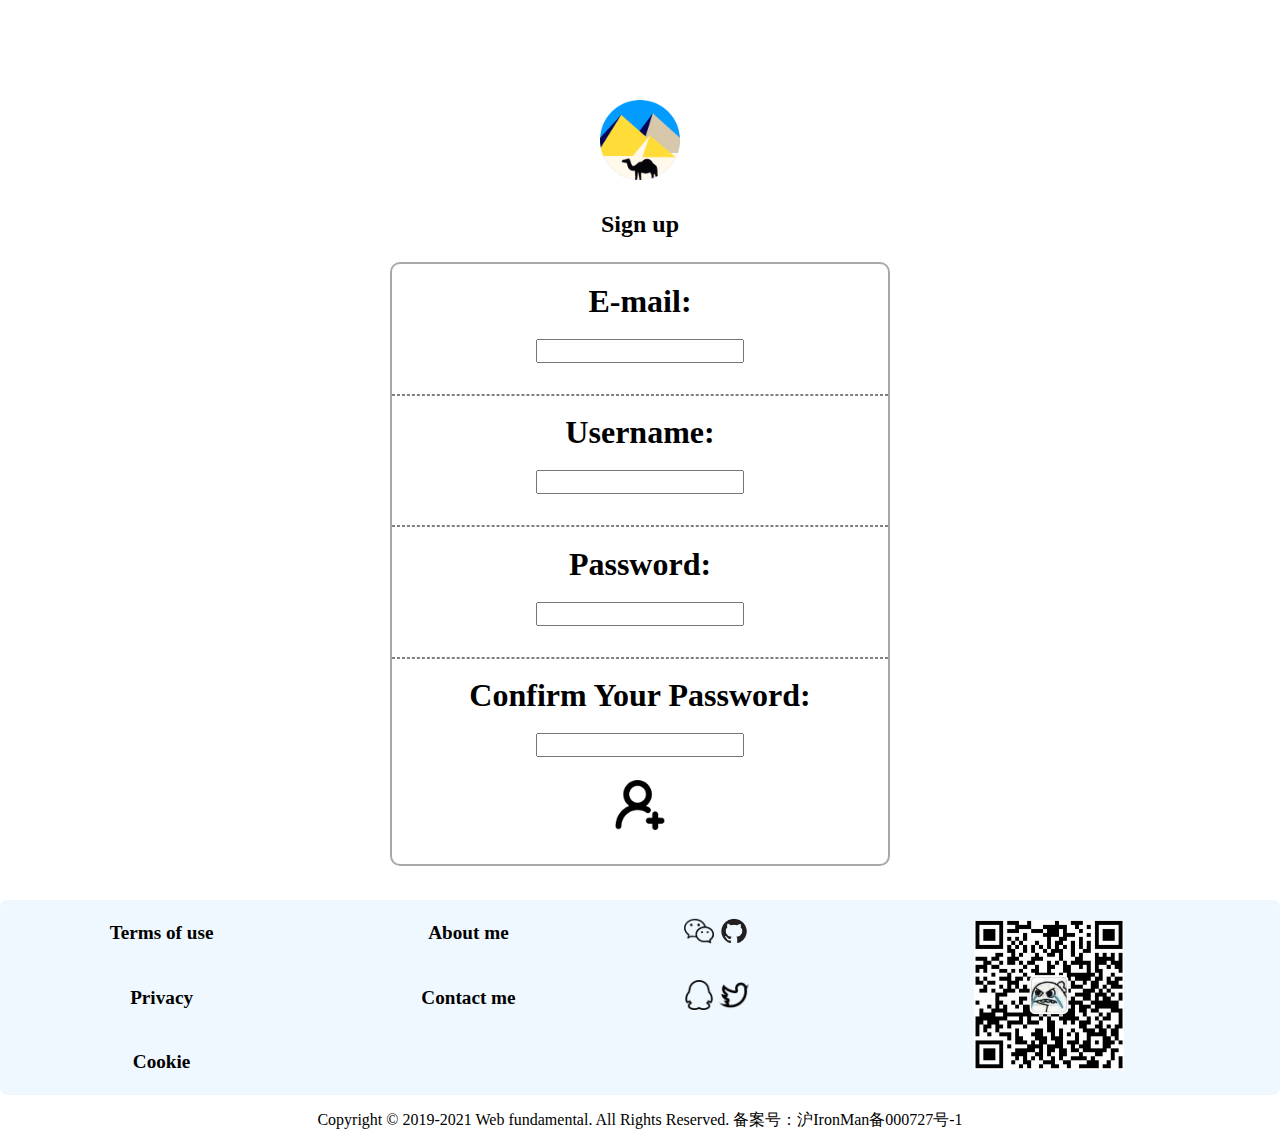
<file: src/html/Register.html>
<!DOCTYPE html>
<html lang="zh">
<head>
    <meta charset="UTF-8">
    <meta name="viewport" content="width=device-width, initial-scale=1.0">
    <title>Register</title>
    <link href="../css/reset.css" rel="stylesheet" type="text/css">
    <link href="../css/register-content.css" rel="stylesheet" type="text/css">
    <link href="../css/footer.css" rel="stylesheet" type="text/css">
</head>
<body>
    <div class="contents">
        <div class="main-container">
            <div class="logo-container">
                <img src="../../images/Nav-logo.png" alt="logo" width="80px">
                <p>Sign up</p>
            </div>
            <div class="form-container">
                <form action="../../index.html" method="post">
                    <div class="form-group">
                        <div class="word-div">
                            <h1>E-mail:</h1>
                        </div>
                        <div class="input-div">
                            <label>
                                <input id="email" value="" name="email" type="text">
                            </label>
                        </div>
                    </div>
                    <hr>
                    <div class="form-group">
                        <div class="word-div">
                            <h1>Username:</h1>
                        </div>
                        <div class="input-div">
                            <label>
                                <input id="username" value="" name="username" type="text">
                            </label>
                        </div>
                    </div>
                    <hr>
                    <div class="form-group">
                        <div class="word-div">
                            <h1>Password:</h1>
                        </div>
                        <div class="input-div">
                            <label>
                                <input id="password" value="" name="password" type="password">
                            </label>
                        </div>
                    </div>
                    <hr>
                    <div class="form-group">
                        <div class="word-div">
                            <h1>Confirm Your Password:</h1>
                        </div>
                        <div class="input-div">
                            <label>
                                <input id="re-password" value="" name="password" type="password">
                            </label>
                        </div>
                    </div>

                    <div class="register-logo">
                        <a href="../../index.html"><img src="../../images/icon/register.png" alt="login" width="50px"></a>
                    </div>

                </form>
            </div>
        </div>
    </div>
    <footer>
        <div class="container">
            <table >
                <tr>
                    <td><p><a href="">Terms of use</a></p></td>
                    <td><p><a href="">About me</a></p></td>
                    <td>
                        <a href="https://weixin.qq.com/" target="_blank"><img src="../../images/icon/weChat.png" alt="weChat" width="30px"/></a>
                        <a href="https://github.com/" target="_blank"><img src="../../images/icon/github.png"  alt="github" width="30px" /></a>
                    </td>
                    <td rowspan="3"><img src="../../images/icon/weChat2DCode.png" alt="weChat2DCode" width="150px"/></td>
                </tr>
                <tr>
                    <td><p><a href="">Privacy</a></p></td>
                    <td><p><a href="">Contact me</a></p></td>
                    <td>
                        <a href="https://im.qq.com/" target="_blank"><img src="../../images/icon/qq.png" alt="qq" width="30px" /></a>
                        <a href="https://www.twitter.com/" target="_blank"><img src="../../images/icon/twitter.png" alt="twitter" width="30px" /></a>
                    </td>
                </tr>
                <tr>
                    <td >
                        <p><a href="">Cookie</a></p>
                    </td>

                </tr>
            </table>
        </div>
        <div id="copyrightRow">
            <div class="container">
                <p class="copyright">Copyright © 2019-2021 Web fundamental. All Rights Reserved. 备案号：沪IronMan备000727号-1</p>
            </div>
        </div>
    </footer>
</body>
</html>
</file>
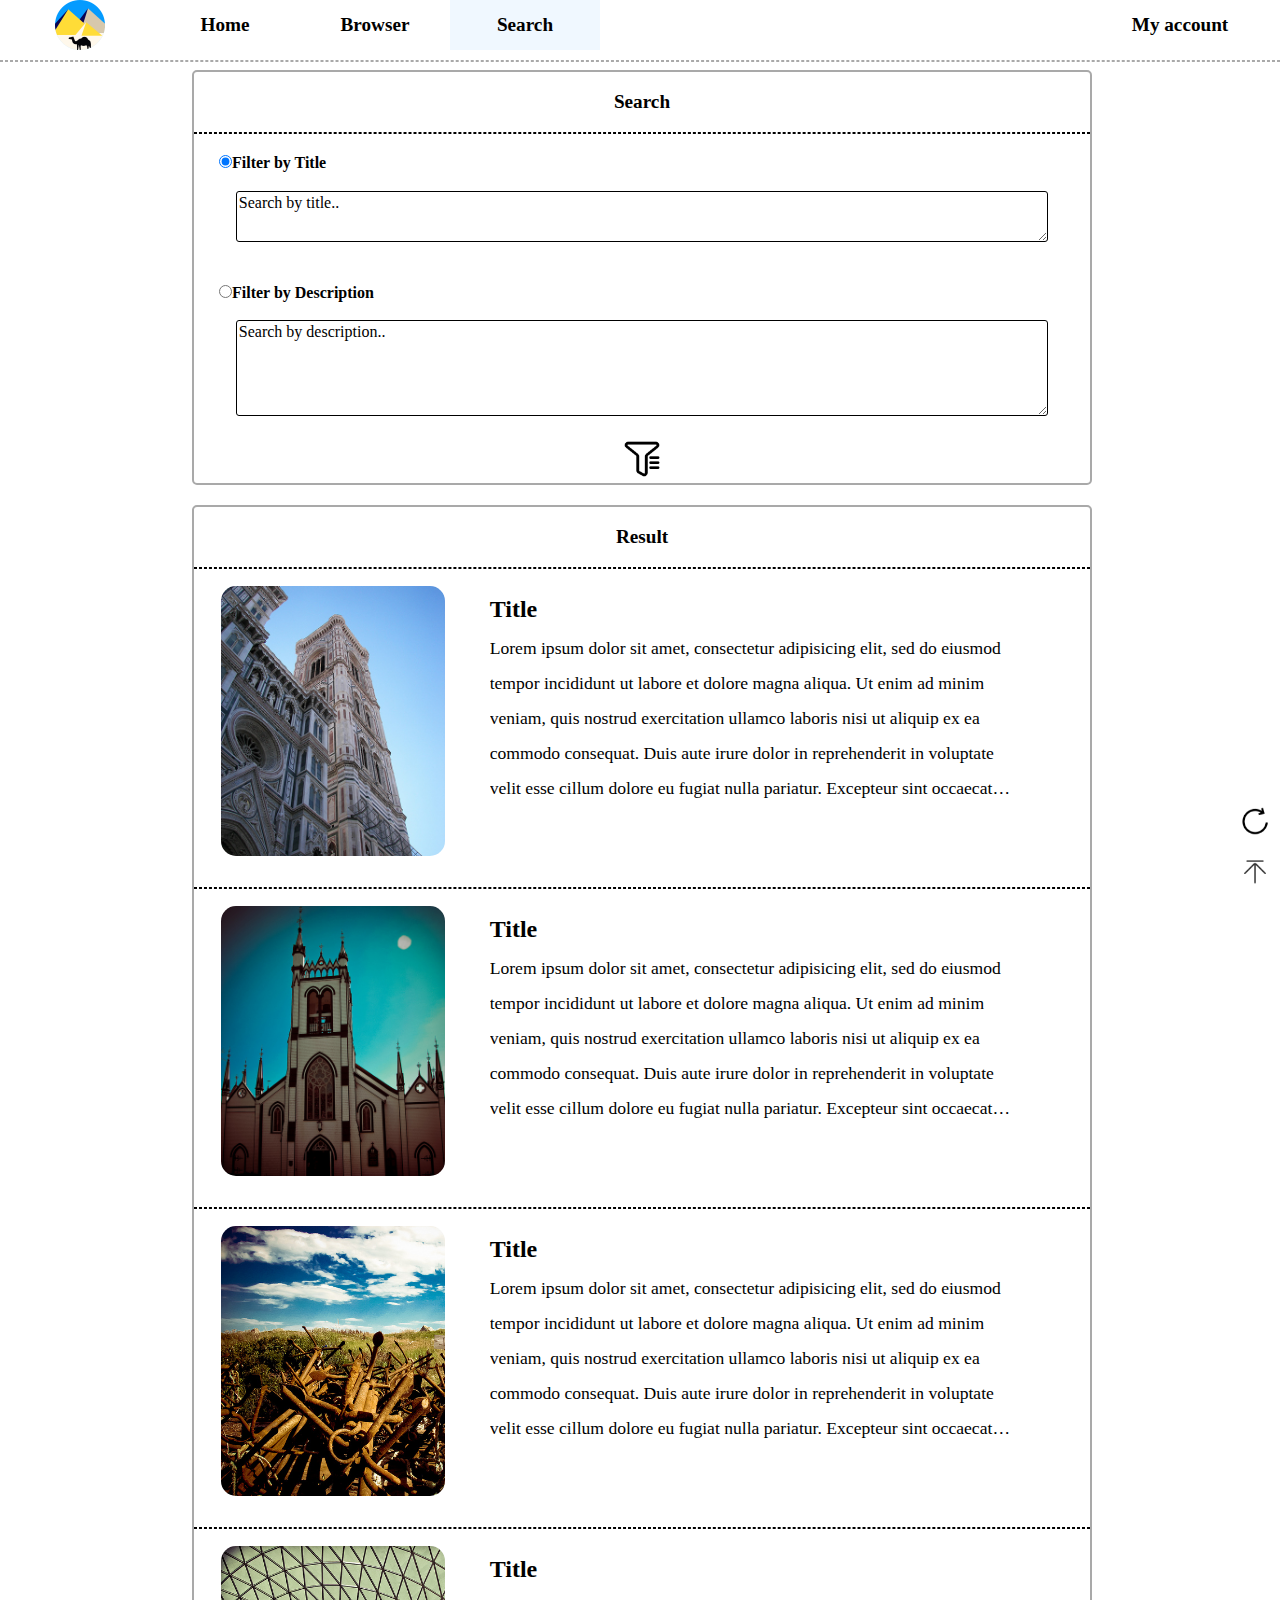
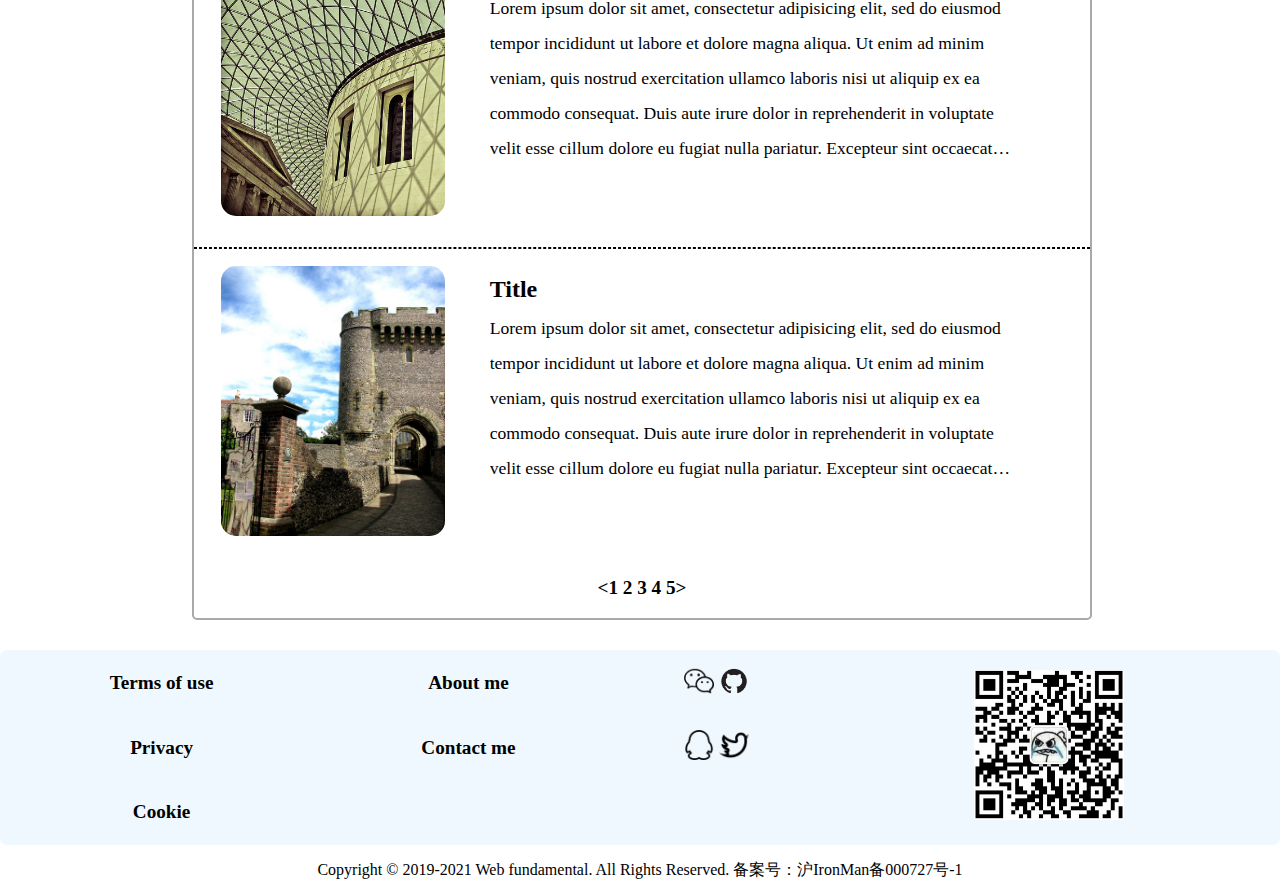
<file: src/html/Search.html>
<!DOCTYPE html>
<html lang="zh">
<head>
    <meta charset="UTF-8">
    <meta name="viewport" content="width=device-width, initial-scale=1.0">
    <link rel="stylesheet" href="../../font-awesome-4.7.0/css/font-awesome.min.css">
    <link href="../css/reset.css" rel="stylesheet" type="text/css">
    <link href="../css/header.css" rel="stylesheet" type="text/css">
    <link href="../css/search-content.css" rel="stylesheet" type="text/css">
    <link href="../css/footer.css" rel="stylesheet" type="text/css">
    <title>Search</title>
</head>
<body>
    <!--header部分-->
    <header>
        <nav id="top">
            <div class="Nav-left" >
                <ul>
                    <!--logo-->
                    <li><a href="Home.html"><img src="../../images/Nav-logo.png" alt="logo" class="Nav-logo" width="70"></a></li>
                    <!--导航条目-->
                    <li><a href="Home.html">Home</a></li>
                    <li><a href="Browser.html">Browser</a></li>
                    <li><a href="Search.html" class="Nav-active">Search</a></li>
                </ul>
            </div>

            <div class="Nav-right">
                <!--个人中心-->
                <ul>
                    <li><a href="#top" id="account">My account</a></li>
                </ul>
                <!--下拉菜单-->
                <div class ="Nav-right-menu">
                    <ul>
                        <!--利用font-awesome-->
                        <li><a href="Upload.html"><i class="fa fa-upload"></i>Upload</a></li>
                        <li><a href="My_photo.html"><i class="fa fa-photo"></i>My Photo</a></li>
                        <li><a href="My_favourite.html"><i class="fa fa-heart"></i>My Favorite</a></li>
                        <li><a href="../../index.html"><i class="fa fa-sign-in"></i>Log In</a></li>
                    </ul>
                </div>
            </div>
        </nav>
        <hr>
    </header>
    <!--content部分-->
    <div class="main-container">
        <!--Search部分-->
        <div class="search-container">
            <div class="section-head">
                <p>Search</p>
            </div>
            <hr>
            <div class="radio-container">
                <label>
                    <input name="way-to-search" type="radio" checked="checked">Filter by Title
                </label>
            </div>
            <div class="text-container">
                <label>
                    <textarea id="search-by-title">Search by title..</textarea>
                </label>
            </div>
            <div class="radio-container">
                <label>
                    <input name="way-to-search" type="radio">Filter by Description
                </label>
            </div>
            <div class="text-container">
                <label>
                     <textarea id="search-by-description" >Search by description..</textarea>
                </label>
            </div>
            <div class="filter-icon">
                <img src="../../images/icon/filter.png" alt="filter" width="40px" onclick="alert('怎么说')">
            </div>
        </div>
        <!--result部分-->

        <div class="main-result-container">
            <div class="section-head">
                <p>Result</p>
            </div>

            <hr>

            <!--第一行 -->

            <div class="row" id="1">
                <a href="Details.html" target="_blank">
                    <div class="picture" id="picture1">
                    </div>
                </a>
                <div class="picture_introduce">
                    <div class="details">
                        <article>
                            <h1>Title</h1>
                            <p>
                                Lorem ipsum dolor sit amet, consectetur adipisicing elit, sed do eiusmod tempor incididunt ut labore et dolore magna aliqua. Ut enim ad minim veniam, quis nostrud exercitation ullamco laboris nisi ut aliquip ex ea commodo consequat. Duis aute irure dolor in reprehenderit in voluptate velit esse cillum dolore eu fugiat nulla pariatur. Excepteur sint occaecat cupidatat non proident, sunt in culpa qui officia deserunt mollit anim id est laborum.
                            </p>
                        </article>
                    </div>
                </div>
            </div>

            <hr>

            <!--第二行 -->

            <div class="row" id="2">
                <a href="Details.html" target="_blank">
                    <div class="picture" id="picture2">
                    </div>
                </a>
                <div class="picture_introduce">
                    <div class="details">
                        <article>
                            <h1>Title</h1>
                            <p>
                                Lorem ipsum dolor sit amet, consectetur adipisicing elit, sed do eiusmod tempor incididunt ut labore et dolore magna aliqua. Ut enim ad minim veniam, quis nostrud exercitation ullamco laboris nisi ut aliquip ex ea commodo consequat. Duis aute irure dolor in reprehenderit in voluptate velit esse cillum dolore eu fugiat nulla pariatur. Excepteur sint occaecat cupidatat non proident, sunt in culpa qui officia deserunt mollit anim id est laborum.
                            </p>
                        </article>
                    </div>
                </div>
            </div>

            <hr>

            <!--第三行-->
            <div class="row" id="3">
                <a href="Details.html" target="_blank">
                    <div class="picture" id="picture3">
                    </div>
                </a>
                <div class="picture_introduce">
                    <div class="details">
                        <article>
                            <h1>Title</h1>
                            <p>
                                Lorem ipsum dolor sit amet, consectetur adipisicing elit, sed do eiusmod tempor incididunt ut labore et dolore magna aliqua. Ut enim ad minim veniam, quis nostrud exercitation ullamco laboris nisi ut aliquip ex ea commodo consequat. Duis aute irure dolor in reprehenderit in voluptate velit esse cillum dolore eu fugiat nulla pariatur. Excepteur sint occaecat cupidatat non proident, sunt in culpa qui officia deserunt mollit anim id est laborum.
                            </p>
                        </article>
                    </div>
                </div>
            </div>

            <hr>

            <!--第四行-->
            <div class="row" id="4">
                <a href="Details.html" target="_blank">
                    <div class="picture" id="picture4">
                    </div>
                </a>
                <div class="picture_introduce">
                    <div class="details">
                        <article>
                            <h1>Title</h1>
                            <p>
                                Lorem ipsum dolor sit amet, consectetur adipisicing elit, sed do eiusmod tempor incididunt ut labore et dolore magna aliqua. Ut enim ad minim veniam, quis nostrud exercitation ullamco laboris nisi ut aliquip ex ea commodo consequat. Duis aute irure dolor in reprehenderit in voluptate velit esse cillum dolore eu fugiat nulla pariatur. Excepteur sint occaecat cupidatat non proident, sunt in culpa qui officia deserunt mollit anim id est laborum.
                            </p>
                        </article>
                    </div>
                </div>
            </div>

            <hr>

            <!--第五行-->
            <div class="row" id="5">
                <a href="Details.html" target="_blank">
                    <div class="picture" id="picture5">
                    </div>
                </a>
                <div class="picture_introduce">
                    <div class="details">
                        <article>
                            <h1>Title</h1>
                            <p>
                                Lorem ipsum dolor sit amet, consectetur adipisicing elit, sed do eiusmod tempor incididunt ut labore et dolore magna aliqua. Ut enim ad minim veniam, quis nostrud exercitation ullamco laboris nisi ut aliquip ex ea commodo consequat. Duis aute irure dolor in reprehenderit in voluptate velit esse cillum dolore eu fugiat nulla pariatur. Excepteur sint occaecat cupidatat non proident, sunt in culpa qui officia deserunt mollit anim id est laborum.
                            </p>
                        </article>
                    </div>
                </div>
            </div>

            <!--页码-->
            <div class="page-number">
                <p><1 2 3 4 5></p>
            </div>

        </div>
    </div>
    <!--辅助图标部分-->
    <div class="support">
        <div class="go-to-top">
            <a href="#top">
                <img src="../../images/icon/top.png" alt="" width="30px">
            </a>
        </div>

        <div class="refresh" onclick="alert('图片已刷新')" >
            <img src="../../images/icon/refresh.png" alt="" width="30px">
        </div>
    </div>
    <!--foot部分-->
    <footer>
        <div class="container">
            <table >
                <tr>
                    <td><p><a href="">Terms of use</a></p></td>
                    <td><p><a href="">About me</a></p></td>
                    <td>
                        <a href="https://weixin.qq.com/" target="_blank"><img src="../../images/icon/weChat.png" alt="weChat" width="30px"/></a>
                        <a href="https://github.com/" target="_blank"><img src="../../images/icon/github.png"  alt="github" width="30px" /></a>
                    </td>
                    <td rowspan="3"><img src="../../images/icon/weChat2DCode.png" alt="weChat2DCode" width="150px"/></td>
                </tr>
                <tr>
                    <td><p><a href="">Privacy</a></p></td>
                    <td><p><a href="">Contact me</a></p></td>
                    <td>
                        <a href="https://im.qq.com/" target="_blank"><img src="../../images/icon/qq.png" alt="qq" width="30px" /></a>
                        <a href="https://www.twitter.com/" target="_blank"><img src="../../images/icon/twitter.png" alt="twitter" width="30px" /></a>
                    </td>
                </tr>
                <tr>
                    <td >
                        <p><a href="">Cookie</a></p>
                    </td>

                </tr>
            </table>
        </div>
        <div id="copyrightRow">
            <div class="container">
                <p class="copyright">Copyright © 2019-2021 Web fundamental. All Rights Reserved. 备案号：沪IronMan备000727号-1</p>
            </div>
        </div>
    </footer>
</body>
</file>
<file: src/css/login-content.css>
.main-container{
    position: relative;
    width:500px;
    height: 700px;
    margin: auto;
    text-align: center;
}
/*logo*/
.logo-container{
    position:relative;
    display: block;
    margin-top: 20%;
    font-weight: bolder;
    font-size: 1.5em;
}

/*表单部分*/
.form-container{
    display: block;
    height:420px;
    border-radius: 10px;
    border: darkgray 2px solid;
}
.form-group{
    height: 150px;
    line-height: 150px;
    display: block;
    text-align: center;
}
.word-div{
    height: 50px;
    line-height: 50px;
}
.input-div{
    text-align: center;
    height: 100px;
    line-height: 100px;
}
.login-logo{
    text-align: center;
}
hr{
    border: dashed 1px;
}

/*超链接部分*/
.go-to-register{
    font-size: 1.2em;
    font-weight: bold;
}
a{
    text-decoration: none;
    color: deepskyblue;
}
a:hover{
    color:darkgray;
    background-color:transparent;
}
</file>
<file: src/css/footer.css>
/*页脚*/
footer table{
    background-color: aliceblue;
    font-family: 方正粗黑宋简体;
    font-size: larger;
    font-weight: bold;
    border-radius: 7px;
    width: 100%;
    text-align: center;/*表格内容居中*/
}
.copyright{
    color: Black;
    text-align: center;
}
footer a{
    color: black;
    text-decoration: none;
}

/*辅助图标*/
.support .go-to-top{
    position: fixed;
    right:10px;
    bottom:10px;
}
.support .refresh{
    cursor: pointer;
    position: fixed;
    right:10px;
    bottom:60px;
}
</file>
<file: src/css/header.css>
nav{
    background-color:white;
    width:100%;
    height: 50px;
    line-height:0;
    min-width: 800px;
}

nav ul{
    width:100%;
    list-style-type: none;
    padding: 0;
    margin:0;
    display: inline-block;
}

nav li{
    float:left;
    /*实现行内垂直居中*/
    line-height: 50px;
    display: inline-block;
}

nav a:link, nav a:visited{
    font-size: larger;
    display: block;
    width: 150px;
    height: 50px;
    font-weight: bold;
    color: black;
    text-decoration: none;
    text-align: center; /*使导航栏主栏水平居中*/
}

nav a:hover{
    color:darkgray;
    background-color:transparent;
    height:50px;
}

nav a:active{
    color: honeydew;
}

nav .Nav-active {
    color:darkgray;
    background-color:aliceblue;
}

/*Nav-left*/
nav .Nav-left{
    float:left;
    height: 50px;
}

nav .Nav-logo{
    width:50px;
    height:50px;
    margin-left:25px;
    margin-right: 15px;
    position: relative;
}

/*Nav-right*/
nav .Nav-right{
    float:right;
    margin-right:25px;
    position: relative;
    display: inline-block;
}

nav .Nav-right a{
    text-align: center;
}

nav .Nav-right-menu{
    float:right;
    margin-right:25px;
    display: none;
    position: absolute;
    width: 100%;
    z-index: 2;
}

nav .Nav-right-menu a{
    text-align: justify;
    margin-left: 1px;
}

.Nav-right:hover  .Nav-right-menu {
    display: block !important
}

hr{
    margin-top:10px;
    border: 1px dashed darkgray;
}
</file>
<file: src/css/browser-content.css>
/*主容器*/
.main-container{
    width: 100%;
    height: 100%;
    display: inline-block;

}
.main-container hr{
    border: 1px dashed black;
}
.main-container p{
    text-align: center;
    font-size: larger;
    font-weight: bolder;
    position: relative;
    overflow: hidden;

}

/**侧边栏**/
.aside{
    display: inline-block;
    margin-top: 20px;
    margin-left:30px;
    width: 25%;
    height: 100%;
    float: left;

}
.aside .picture{
    size:50px;
    position: center;
}

.aside .search-icon{
    text-align: center;
}

/***搜索框***/
.search-by-title{
    border: darkgray 2px solid;
    border-radius: 5px;
    width: 90%;
    height: 200px;
    position: center;
}
.search-by-title form{
    text-align: center;
    position: relative;
    height: 50%;
    width: 100%;
    margin: 0 auto;
    border-radius: 15px;
    border: 2px aliceblue;
    float:left;
    overflow: hidden;
}
.search-by-title input{
    margin: 10px;
    height: 25px;
}
#condition{
    width: 90%;
    border-radius: 3px;
    border-color: black;
}
/***热门内容快速浏览***/
.hot-content{
    margin-top: 20px;
    border: darkgray 2px solid;
    border-radius: 5px;
    width: 90%;
    position: center;
    height: 470px;
}
.hot-content ul{
    margin-top: 0;
    padding: 0;
    position: center;
    list-style-type: none;
    text-align: center;
    font-family: 方正粗黑宋简体;
    font-weight: normal;
    font-size: medium;
    overflow: hidden;
}
.hot-content li{
    padding-bottom: 10px;
    border-bottom:1px black solid;
    line-height: 50px;
}

.hot-content li a{
    cursor: pointer;
}

.hot-content-picture{
    position: relative;
    text-align: center;
}


/**主内容**/
.main{
    display: inline-block;
    margin-top: 20px;
    margin-left:30px;
    width: 65%;
    height: 100%;
    float: left;
}

/***select***/
.filter{
    display: flex;
    height: 40px;
    justify-content: left;
    align-content: center;
    width: 100%;
}
.filter label{
    font-weight: lighter;
    font-size: medium;
    position: relative;
    margin-left: 5%;
    border-radius: 5px;
    width: 100%;
    z-index: 1;
}

.filter select{
    width: 200px
}

.filter option{
    font-size: small;
    font-weight: normal;
}
.filter img{
    margin-left: 3%;
    cursor: pointer;
}

/***grid处理图片***/
.grid-container{
    margin: 15px;
    display: grid;/*利用grid实现响应式布局*/
    grid-gap:20px;
    grid-template-columns: repeat(auto-fit,minmax(300px,1fr));
}
.picture_container{
    border-radius: 5px;
    background-color: transparent;
}
.picture{
    display: block;
    margin:0 auto;
    height: 70%;
    border-radius: 5px;
    padding-top: 65%; /*用宽高比使图片自适应*/
    background-repeat: no-repeat;
    background-size: cover;
}

#picture1{
    background-image:url(../../images/browser_picture/picture1.jpg)
}  #picture2{
       background-image:url(../../images/browser_picture/picture2.jpg)
   }  #picture3{
          background-image:url(../../images/browser_picture/picture3.jpg)
      }  #picture4{
             background-image:url(../../images/browser_picture/picture4.jpg)
         }  #picture5{
                background-image:url(../../images/browser_picture/picture5.jpg)
            }  #picture6{
                   background-image:url(../../images/browser_picture/picture6.jpg)
               }  #picture7{
                      background-image:url(../../images/browser_picture/picture7.jpg)
                  }  #picture8{
                         background-image:url(../../images/browser_picture/picture8.jpg)
                     }  #picture9{
                            background-image:url(../../images/browser_picture/picture9.jpg)
                        }  #picture10{
                               background-image:url(../../images/browser_picture/picture10.jpg)
                           } #picture11{
                                background-image:url(../../images/browser_picture/picture11.jpg)
                            } #picture12{
                                 background-image:url(../../images/browser_picture/picture12.jpg)
                             }

/***页码***/
.page-number{
    font-size: 1.1em;
    margin-top: 0.1%;
}

/***辅助图标***/
.go-to-top{
    position: fixed;
    right:10px;
    bottom:10px;
}
</file>
<file: src/css/details-content.css>
.main-container{
    position: relative;
    height: 100%;
    width: 80%;
    margin-right: 10%;
    margin-left: 10%;
    margin-bottom: 40px;
    border-radius: 5px;
    border: darkgray 2px solid;
}
.main-container p{
    text-align: center;
    font-size: larger;
    font-weight: bolder;
    position: relative;
    overflow: hidden;
}
.main-container hr{
    border: 1px dashed black;
}

/*top部分*/
.top{
    width: 100%;
    height: 50px;
    text-align: center;
}
.top .title{
    font-family: 方正粗黑宋简体;
    width: 100%;
    height: 50px;
    line-height: 50px;
    font-size: 15px;
}

/*middle部分*/
.middle{
    width: 100%;
    height: 600px;
    line-height:500px;
}
.middle .left{
    height: 100%;
    float: left;
    width: 50%;
}
/**左侧**/
/***图片***/
.left .picture{
    margin: auto;
    height: 80% ;
    width: 90%;
    background-repeat: no-repeat;
    background-size: contain;
    background-position: center;
    position: relative;
    background-image: url("../../images/details/picture.jpg")
}
/***喜欢按钮***/
.left .love{
    height: 40px;
    line-height: 40px;
    width: 90%;
    position: relative;
    text-align: center;
    margin: 5% 5% 5% 5%;
}
.love .icon{
    width: 40px;
    cursor: pointer;
}
/**右侧**/
.middle .right{
    float:left;
    width:50%;
    height: 100%;
}
.right .section-head{
    height: 30px;
    line-height: 30px;
}
/*like-number*/
.middle .right .like-number{
    border-radius: 5px;
    border: darkgray 2px solid;
    margin: 5% 5% 2% 0;
    width: 90%;
    height: 150px;
}
.like-number .number{
    height: 50px;
    line-height: 50px;
    font-size: 1.5em;
}
/*image-details*/
.image-details{
    border-radius: 5px;
    border: darkgray 2px solid;
    margin: 5% 5% 2% 0;
    width: 90%;
    min-height: 400px;
}
.image-details ul{
    margin-top: 0;
    padding: 0;
    position: center;
    list-style-type: none;
    margin-left: 10px;
    text-align: left;
    font-family: 方正粗黑宋简体;
    font-weight: normal;
    font-size: 1.2em;
    overflow: hidden;
}
.image-details li{
    padding-bottom: 10px;
    border-bottom:1px black solid;
    line-height: 60px;
}

/*bottom部分*/
.bottom{
    margin: 5% 5% 5% 5%;
    width: 90%;
    height:400px
}
.bottom p{
    line-height: 2em;
    font-size: 1.6em;
    font-weight: lighter;
    text-align: left;
    overflow: hidden;
    display: -webkit-box;
    text-overflow:ellipsis;
    -webkit-box-orient: vertical;
    -webkit-line-clamp:7;
}
</file>
<file: src/css/home-content.css>
.main_picture-container{
    margin:0 auto;
    width: 80%;
    position: relative;
}

.main_picture {
    border-radius: 10px;
    margin: auto;
    display: block;
    background-image:url(../../images/home_picture/main.jpg);/*将图片设置为background用以裁剪*/
    padding-top: 65%; /*用宽高比使图片自适应*/
    background-repeat: no-repeat;
    background-size: cover;
}

.section-head{
    margin: 20px;
    font-family: 黑体;
    font-size: 2em;
    font-weight: bolder;
    color: Black;
}
.grid-container{
    margin: 15px;
    display: grid;/*利用grid实现响应式布局*/
    grid-gap:20px;
    grid-template-columns: repeat(auto-fit,minmax(300px,1fr));/*根据屏幕尺寸自适应行列个数*/
}
.picture_container{
    border-radius: 5px;
    background-color: transparent;
}
.picture{
    display: block;
    margin:0 auto;
    height: 70%;
    border-radius: 5px;
    padding-top: 65%; /*用宽高比使图片自适应*/
    background-repeat: no-repeat;
    background-size: cover;
}
.picture a{
    display: block;
    width:100%;
    height:100%;
}
#picture1{
    background-image:url(../../images/home_picture/picture1.jpg)
}  #picture2{
    background-image:url(../../images/home_picture/picture2.jpg)
}  #picture3{
    background-image:url(../../images/home_picture/picture3.jpg)
}  #picture4{
    background-image:url(../../images/home_picture/picture4.jpg)
}  #picture5{
    background-image:url(../../images/home_picture/picture5.jpg)
}  #picture6{
    background-image:url(../../images/home_picture/picture6.jpg)
}  #picture7{
    background-image:url(../../images/home_picture/picture7.jpg)
}  #picture8{
    background-image:url(../../images/home_picture/picture8.jpg)
}  #picture9{
    background-image:url(../../images/home_picture/picture9.jpg)
}  #picture10{
    background-image:url(../../images/home_picture/picture10.jpg)
}
.picture_introduce{
    display: block;
    height: 30%;
}
.picture_introduce h1{
    font-family: 方正粗黑宋简体;
    font-size: 1.5em;
    line-height: 30px;
    height:20px;
    text-align: left;
    vertical-align: middle;
}

.picture_introduce p {
    line-height: 35px;
    font-size: 1.1em;
    font-weight: lighter;
    text-align: left;
    overflow: hidden;
    text-overflow:ellipsis;
    width: 100%;
    white-space: nowrap;
}
</file>
<file: src/css/my_content.css>
.main-container{
    position: relative ;
    width: 80%;
    height: 100%;
    margin-left: 10%;
    margin-right: 10%;
    margin-bottom: 30px;
    border: darkgray 2px solid;
    border-radius: 5px;
    display: block;

}
.main-container p{
    text-align: center;
    font-size: larger;
    font-weight: bolder;
    position: relative;
    overflow: hidden;
}
.main-container hr{
    border: 1px dashed black;
}

/*图片展示部分*/

.row{
    height: 300px;
    vertical-align: center;
}
/*左侧图片*/
.picture{
    float: left;
    max-width: 25%;
    margin-top: 1%;
    margin-left: 3%;
    margin-right: 5%;
    width: 450px;
    height: 90%;
    border-radius: 15px;
    background-repeat: no-repeat;
    background-size: cover;
    position: relative;
}
/*图片链接*/
#picture1{
    background-image:url("../../images/my-favour_picture/picture1.jpg");
}
#picture2{
    background-image: url("../../images/my-favour_picture/picture2.jpg");
}
#picture3{
    background-image: url("../../images/my-favour_picture/picture3.jpg");
}
#picture4{
    background-image: url("../../images/my-favour_picture/picture4.jpg");
}
#picture5{
    background-image: url("../../images/my-favour_picture/picture5.jpg");
}
/*右侧文字与按钮容器*/
.picture_introduce{
    float: left;
    width: 60%;
    height: 100%;
}
/**文字**/
.picture_introduce .details{
    width: 100%;
    position: relative;
    float: left;
    height:70%;
}
.picture_introduce .details h1{
    font-family: 方正粗黑宋简体;
    font-size: 1.5em;
    line-height: 30px;
    height:20px;
    text-align: left;
    vertical-align: middle;
}
.picture_introduce .details p {
    line-height: 35px;
    font-size: 1.1em;
    font-weight: lighter;
    text-align: left;
    overflow: hidden;
    display: -webkit-box;
    text-overflow:ellipsis;
    -webkit-line-clamp:4;
    -webkit-box-orient: vertical;
}
/**修改按钮**/

.picture_introduce .operation{
    margin-top: 25px;
    text-align: left;
    position: relative;
    float: left;
    width: 150px;
    height: 20%;
}
.picture_introduce .word{
    margin-left: 5px;
    font-size: 1.0em;
    display: none;
    text-align: left;
}

.picture_introduce .icon{
    width: 30px;
    cursor: pointer;
}


/***增加一个图标解释的特效***/
#modify-1:hover #modify-word-1{
    display: inline;
}
#modify-2:hover #modify-word-2{
    display: inline;
}
#modify-3:hover #modify-word-3{
    display: inline;
}
#modify-4:hover #modify-word-4{
    display: inline;
}
#modify-5:hover #modify-word-5{
    display: inline;
}

#delete-1:hover #delete-word-1{
    display: inline;
}
#delete-2:hover #delete-word-2{
    display: inline;
}
#delete-3:hover #delete-word-3{
    display: inline;
}
#delete-4:hover #delete-word-4{
    display: inline;
}
#delete-5:hover #delete-word-5{
    display: inline;
}





/**删除按钮**/
.picture_introduce .delete{
    margin-top: 25px;
    text-align: left;
    position: relative;
    float: left;
    width: 100px;
    height: 20%;
}
.picture_introduce .delete img{
    width: 30px;
    cursor: pointer;
}

/*页码*/
.page-number{
     font-size: 1.1em;
     margin-top: 0.1%;
 }
</file>
<file: src/css/register-content.css>
.main-container{
    position: relative;
    width:500px;
    height: 800px;
    margin: auto;
    text-align: center;
}
/*logo*/
.logo-container{
    position:relative;
    display: block;
    margin-top: 20%;
    font-weight: bolder;
    font-size: 1.5em;
}

/*表单部分*/
.form-container{
    display: block;
    height:600px;
    border-radius: 10px;
    border: darkgray 2px solid;
}
.form-group{
    height: 100px;
    line-height: 100px;
    display: block;
    text-align: center;
}
.word-div{
    height: 30px;
    line-height: 30px;
}
.input-div{
    text-align: center;
    height: 70px;
    line-height: 70px;
}
.login-logo{
    text-align: center;
}
hr{
    border: dashed 1px;
}
</file>
<file: src/css/search-content.css>
/*主容器*/
.main-container{
    position: relative;
    height: 100%;
    margin-left: 15%;
    margin-right: 15%;
    width: 70%;
}
.main-container p{
    text-align: center;
    font-size: larger;
    font-weight: bolder;
    position: relative;
    overflow: hidden;
}
.main-container hr{
    border: 1px dashed black;
}
/*search容器*/

.search-container{
    margin-bottom: 20px;
    width: 100%;
    border: darkgray 2px solid;
    border-radius: 5px;
}

.radio-container{
    text-align: left;
    margin-top:20px;
    margin-left: 25px;
}
.text-container{
    text-align: center;
}

.main-container label{
    font-weight: bold;
    font-size: medium;
}

#search-by-title{
    width: 90%;
    margin: 2%;
    border-radius: 3px;
    border-color: black;
    height: 45px;
}
#search-by-description{
    width: 90%;
    margin: 2%;
    border-radius: 3px;
    border-color: black;
    height: 90px;
}

/*筛选按钮图标*/
.filter-icon{
    text-align: center;
}
.filter-icon img{
    cursor: pointer;
}

/*result容器*/

.main-result-container{
    width: 100%;
    height: 80%;
    border: darkgray 2px solid;
    border-radius: 5px;
    display: block;
    margin-bottom: 30px;
}


/*图片展示部分*/

.row{
    height: 300px;
    vertical-align: center;
}
/*左侧图片*/
.picture{
    float: left;
    margin-top: 1%;
    margin-left: 3%;
    margin-right: 5%;
    max-width: 25%;
    width: 450px;
    height: 90%;
    border-radius: 15px;
    background-repeat: no-repeat;
    background-size: cover;
    position: relative;
}
/*右侧文字*/
.picture_introduce{
    float: left;
    width: 60%;
    height: 100%;
}

.picture_introduce .details{
    width: 100%;
    position: relative;
    float: left;
    height:70%;
}
.picture_introduce .details h1{
    font-family: 方正粗黑宋简体;
    font-size: 1.5em;
    line-height: 30px;
    height:20px;
    text-align: left;
    vertical-align: middle;
}

.picture_introduce .details p {
    line-height: 35px;
    font-size: 1.1em;
    font-weight: lighter;
    text-align: left;
    overflow: hidden;
    display: -webkit-box;
    text-overflow:ellipsis;
    -webkit-line-clamp:5;
    -webkit-box-orient: vertical;
}

#picture1{
    background-image: url("../../images/search_picture/picture1.jpg");
}
#picture2{
    background-image: url("../../images/search_picture/picture2.jpg");
}
#picture3{
    background-image: url("../../images/search_picture/picture3.jpg");
}
#picture4{
    background-image: url("../../images/search_picture/picture4.jpg");
}
#picture5{
    background-image: url("../../images/search_picture/picture5.jpg");
}

/*页码*/
.page-number{
    margin-top: 0.1%;
}
</file>
